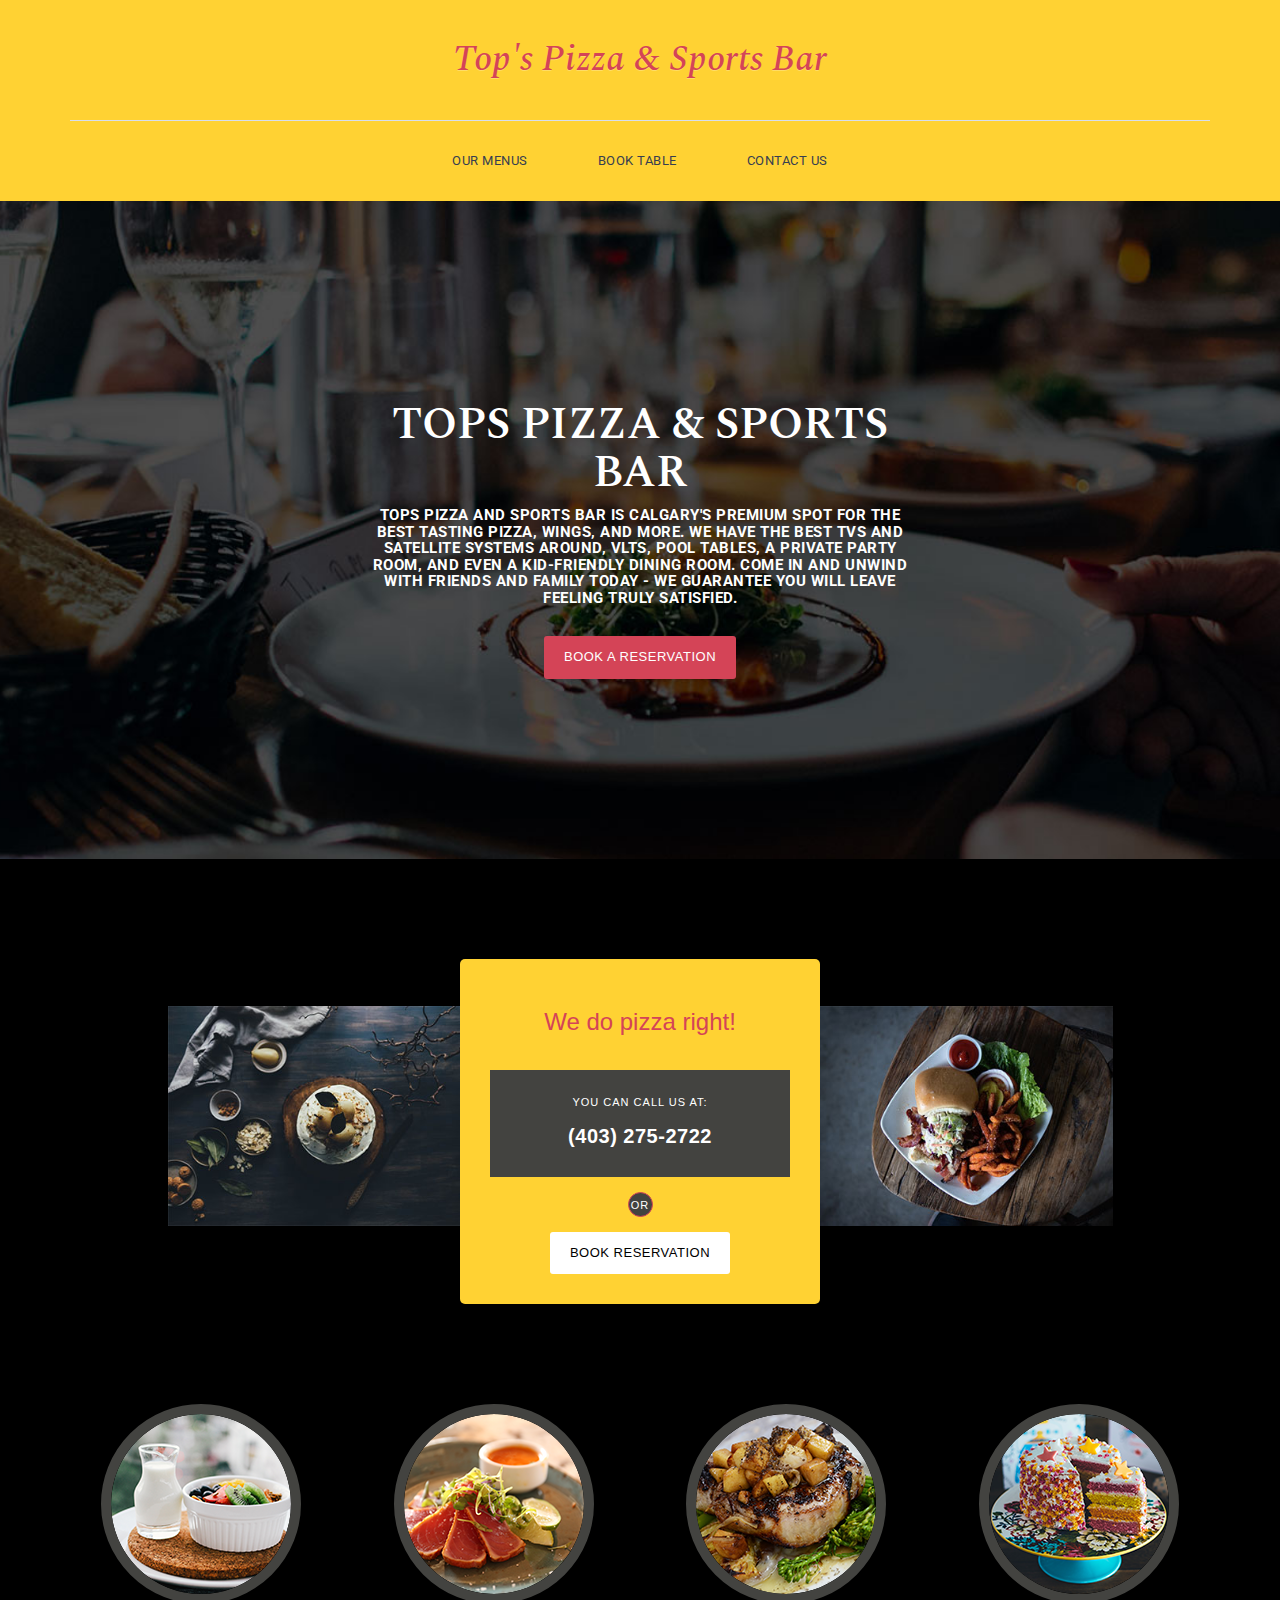
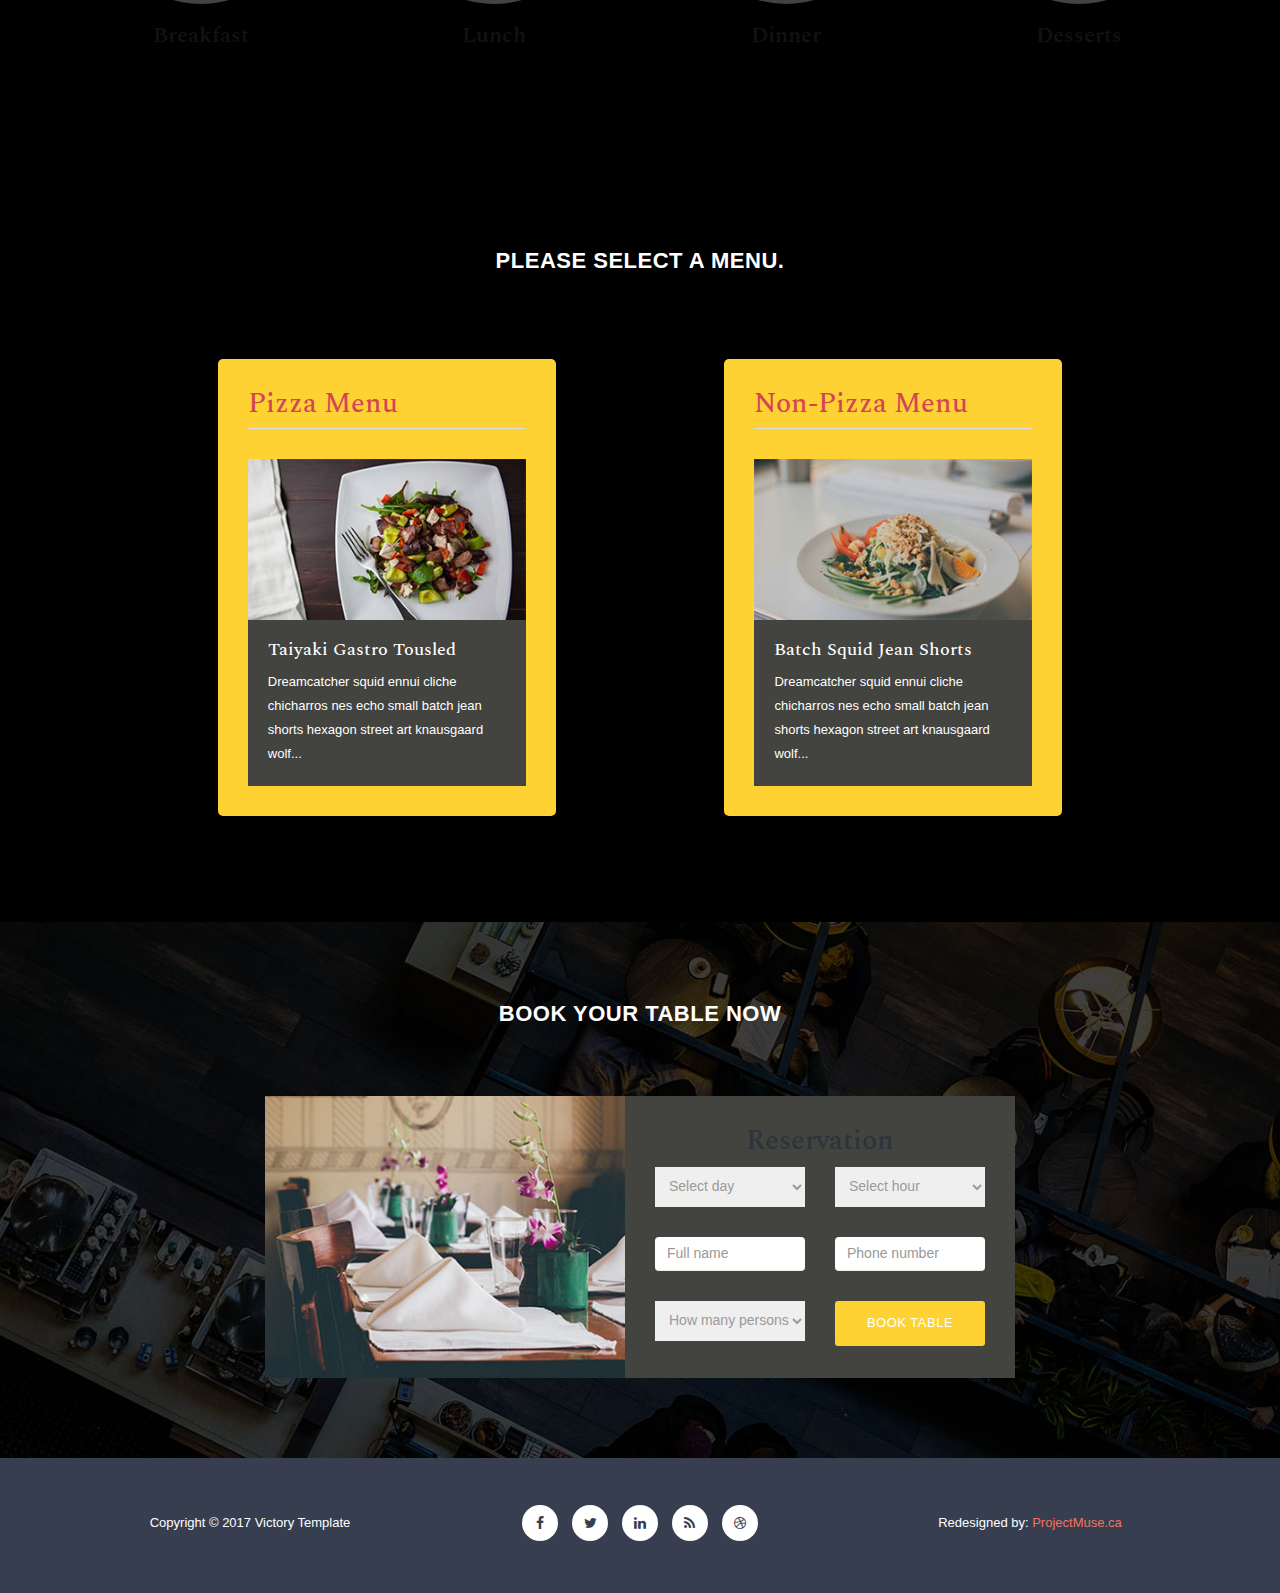
<file: index.html>
<!DOCTYPE html>
<html>
    <head>
        <meta charset="utf-8">
        <meta http-equiv="X-UA-Compatible" content="IE=edge,chrome=1">
<!--
Victory Template
http://www.templatemo.com/tm-507-victory
-->
        <title>Tops Pizza Site Menu</title>
        <meta name="description" content="">
        <meta name="viewport" content="width=device-width, initial-scale=1">
        <link rel="apple-touch-icon" href="apple-touch-icon.png">

        <link rel="stylesheet" href="css/bootstrap.min.css">
        <link rel="stylesheet" href="css/bootstrap-theme.min.css">
        <link rel="stylesheet" href="css/fontAwesome.css">
        <link rel="stylesheet" href="css/hero-slider.css">
        <link rel="stylesheet" href="css/owl-carousel.css">
        <link rel="stylesheet" href="css/templatemo-style.css">

        <link href="https://fonts.googleapis.com/css?family=Spectral:200,200i,300,300i,400,400i,500,500i,600,600i,700,700i,800,800i" rel="stylesheet">
        <link href="https://fonts.googleapis.com/css?family=Roboto:100,300,400,500,700,900" rel="stylesheet">

        <script src="js/vendor/modernizr-2.8.3-respond-1.4.2.min.js"></script>
    </head>

<body>
    <div class="header">
        <div class="container">
            <a href="#" class="navbar-brand scroll-top"><h1 class="page-title">Top's Pizza & Sports Bar</h1></a>
            <nav class="navbar navbar-inverse" role="navigation">
                <div class="navbar-header">
                    <button type="button" id="nav-toggle" class="navbar-toggle" data-toggle="collapse" data-target="#main-nav">
                        <span class="sr-only">Toggle navigation</span>
                        <span class="icon-bar"></span>
                        <span class="icon-bar"></span>
                        <span class="icon-bar"></span>
                    </button>
                </div>
                <!--/.navbar-header-->
                <div id="main-nav" class="collapse navbar-collapse">
                    <ul class="nav navbar-nav">
                        <li><a href="#menus">Our Menus</a></li>
                        <li><a href="#book-table">Book Table</a></li>
                        <li><a href="index.html#contact">Contact Us</a></li>
                    </ul>
                </div>
                <!--/.navbar-collapse-->
            </nav>
            <!--/.navbar-->
        </div>
        <!--/.container-->
    </div>
    <!--/.header-->


    <section class="banner">
        <div class="container">
            <div class="row">
                <div class="col-md-6 col-md-offset-3">
                    <h2>Tops Pizza & Sports Bar</h2>
                    <h4>Tops Pizza and Sports Bar is Calgary's premium spot for the best tasting pizza, wings, and more. 
                        We have the best TVs and satellite systems around, VLTs, pool tables, a private party room, and 
                        even a kid-friendly dining room. Come in and unwind with friends and family today - we guarantee 
                        you will leave feeling truly satisfied.</h4>
                    <div class="primary-button">
                        <a href="#" class="scroll-link" data-id="book-table">Book a Reservation</a>
                    </div>
                </div>
            </div>
        </div>
    </section>



    <section class="cook-delecious">
        <div class="container">
            <div id="contact" class="row">
                <div class="col-md-3 col-md-offset-1">
                    <div class="first-image">
                        <img src="img/cook_01.jpg" alt="">
                    </div>
                </div>
                <div class="col-md-4">
                    <div class="cook-content">
                        <h3 style="margin-bottom: 1.44em;">We do pizza right!</h3>
                        <div class="contact-content">
                            <span>You can call us at:</span>
                            <h6>(403) 275-2722</h6>
                        </div>
                        <span style="background-color: #434340; border: solid #d44457 1.667px;">or</span>
                        <div class="primary-white-button">
                            <a href="index.html#book-table" class="scroll-link" data-id="book-table">Book Reservation</a>
                        </div>
                    </div>
                </div>
                <div class="col-md-3">
                    <div class="second-image">
                        <img src="img/cook_02.jpg" alt="">
                    </div>
                </div>
            </div>
        </div>
    </section>



    <section class="services">
        <div class="container">
            <div class="row">
                <div class="col-md-3 col-sm-6 col-xs-12">
                    <div class="service-item">
                        <a href="menu.html">
                        <img src="img/cook_breakfast.png" alt="Breakfast">
                        <h4>Breakfast</h4>
                        </a>
                    </div>
                </div>
                <div class="col-md-3 col-sm-6 col-xs-12">
                    <div class="service-item">
                        <a href="menu.html">
                        <img src="img/cook_lunch.png" alt="Lunch">
                        <h4>Lunch</h4>
                        </a>
                    </div>
                </div>
                <div class="col-md-3 col-sm-6 col-xs-12">
                    <div class="service-item">
                        <a href="menu.html">
                        <img src="img/cook_dinner.png" alt="Dinner">
                        <h4>Dinner</h4>
                        </a>
                    </div>
                </div>
                <div class="col-md-3 col-sm-6 col-xs-12">
                    <div class="service-item">
                        <a href="menu.html">
                        <img src="img/cook_dessert.png" alt="Desserts">
                        <h4>Desserts</h4>
                        </a>
                    </div>
                </div>
            </div>
        </div>
    </section>

    <section class="featured-food">
        <div class="container">
            <div class="row">
                <div class="heading">
                    <h2 id="menus">Please Select a Menu.</h2>
                </div>
            </div>
            <div class="specialties-row">
                <div class="col-md-4">
                    <a href="pizza-menu.html">
                        <div class="food-item">
                            <h2>Pizza Menu</h2>
                            <img src="img/lunch_item.jpg" alt="">
                            <div style="display: none;" class="price">$7.50</div>
                            <div class="text-content">
                                <h4>Taiyaki Gastro Tousled</h4>
                                <p>Dreamcatcher squid ennui cliche chicharros nes echo small batch jean shorts hexagon street art knausgaard wolf...</p>
                            </div>
                        </div>
                    </a>
                </div>
                <div class="col-md-4">
                    <a href="not-pizza-menu.html">
                        <div class="food-item">
                            <h2>Non-Pizza Menu</h2>
                            <img src="img/dinner_item.jpg" alt="">
                            <div style="display: none;" class="price">$12.50</div>
                            <div class="text-content">
                                <h4>Batch Squid Jean Shorts</h4>
                                <p>Dreamcatcher squid ennui cliche chicharros nes echo small batch jean shorts hexagon street art knausgaard wolf...</p>
                            </div>
                        </div>
                    </a>
                </div>
            </div>
        </div>
    </section>

    <section id="book-table">
        <div class="container">
            <div class="row">
                <div class="col-md-12">
                    <div class="heading">
                        <h2>Book Your Table Now</h2>
                    </div>
                </div>
                <div class="col-md-4 col-md-offset-2">
                    <div class="left-image">
                        <img src="img/book_left_image.jpg" alt="">
                    </div>
                </div>
                <div class="col-md-4">
                    <div class="right-info">
                        <h4>Reservation</h4>
                        <form id="form-submit" action="" method="get">
                            <div class="row">
                                <div class="col-md-6">
                                    <fieldset>
                                        <select required name='day' onchange='this.form.()'>
                                            <option value="">Select day</option>
                                            <option value="Monday">Monday</option>
                                            <option value="Tuesday">Tuesday</option>
                                            <option value="Wednesday">Wednesday</option>
                                            <option value="Thursday">Thursday</option>
                                            <option value="Friday">Friday</option>
                                            <option value="Saturday">Saturday</option>
                                            <option value="Sunday">Sunday</option>
                                        </select>
                                    </fieldset>
                                </div>
                                <div class="col-md-6">
                                    <fieldset>
                                        <select required name='hour' onchange='this.form.()'>
                                            <option value="">Select hour</option>
                                            <option value="10-00">10:00</option>
                                            <option value="12-00">12:00</option>
                                            <option value="14-00">14:00</option>
                                            <option value="16-00">16:00</option>
                                            <option value="18-00">18:00</option>
                                            <option value="20-00">20:00</option>
                                            <option value="22-00">22:00</option>
                                        </select>
                                    </fieldset>
                                </div>
                                <div class="col-md-6">
                                    <fieldset>
                                        <input name="name" type="name" class="form-control" id="name" placeholder="Full name" required>
                                    </fieldset> 
                                </div>
                                <div class="col-md-6">
                                    <fieldset>
                                        <input name="phone" type="phone" class="form-control" id="phone" placeholder="Phone number" required>
                                    </fieldset>
                                </div>
                                <div class="col-md-6">
                                    <fieldset>
                                        <select required class="person" name='persons' onchange='this.form.()'>
                                            <option value="">How many persons?</option>
                                            <option value="1-Person">1 Person</option>
                                            <option value="2-Persons">2 Persons</option>
                                            <option value="3-Persons">3 Persons</option>
                                            <option value="4-Persons">4 Persons</option>
                                            <option value="5-Persons">5 Persons</option>
                                            <option value="6-Persons">6 Persons</option>
                                        </select>
                                    </fieldset>
                                </div>
                                <div class="col-md-6">
                                    <fieldset>
                                        <button type="submit" id="form-submit" class="btn">Book Table</button>
                                    </fieldset>
                                </div>
                            </div>
                        </form>
                    </div>
                </div>
            </div>
        </div>
    </section>

    <footer>
        <div class="container">
            <div class="row">
                <div class="col-md-4">
                    <p>Copyright &copy; 2017 Victory Template</p>
                </div>
                <div class="col-md-4">
                    <ul class="social-icons">
                        <li><a rel="nofollow" href="http://www.facebook.com/templatemo" target="_parent"><i class="fa fa-facebook"></i></a></li>
                        <li><a href="#"><i class="fa fa-twitter"></i></a></li>
                        <li><a href="#"><i class="fa fa-linkedin"></i></a></li>
                        <li><a href="#"><i class="fa fa-rss"></i></a></li>
                        <li><a href="#"><i class="fa fa-dribbble"></i></a></li>
                    </ul>
                </div>
                <div class="col-md-4">
                    <p>Redesigned by: <a href="https://www.projectmuse.ca/"><em>ProjectMuse.ca</em></a></p>
                </div>
            </div>
        </div>
    </footer>


    


    <script src="//ajax.googleapis.com/ajax/libs/jquery/1.11.2/jquery.min.js"></script>
    <script>window.jQuery || document.write('<script src="js/vendor/jquery-1.11.2.min.js"><\/script>')</script>

    <script src="js/vendor/bootstrap.min.js"></script>

    <script src="js/plugins.js"></script>
    <script src="js/main.js"></script>

    <script src="http://ajax.googleapis.com/ajax/libs/jquery/1.10.2/jquery.min.js" type="text/javascript"></script>
    <script type="text/javascript">
    $(document).ready(function() {
        // navigation click actions 
        $('.scroll-link').on('click', function(event){
            event.preventDefault();
            var sectionID = $(this).attr("data-id");
            scrollToID('#' + sectionID, 750);
        });
        // scroll to top action
        $('.scroll-top').on('click', function(event) {
            event.preventDefault();
            $('html, body').animate({scrollTop:0}, 'slow');         
        });
        // mobile nav toggle
        $('#nav-toggle').on('click', function (event) {
            event.preventDefault();
            $('#main-nav').toggleClass("open");
        });
    });
    // scroll function
    function scrollToID(id, speed){
        var offSet = 0;
        var targetOffset = $(id).offset().top - offSet;
        var mainNav = $('#main-nav');
        $('html,body').animate({scrollTop:targetOffset}, speed);
        if (mainNav.hasClass("open")) {
            mainNav.css("height", "1px").removeClass("in").addClass("collapse");
            mainNav.removeClass("open");
        }
    }
    if (typeof console === "undefined") {
        console = {
            log: function() { }
        };
    }
    </script>
</body>
</html>
</file>
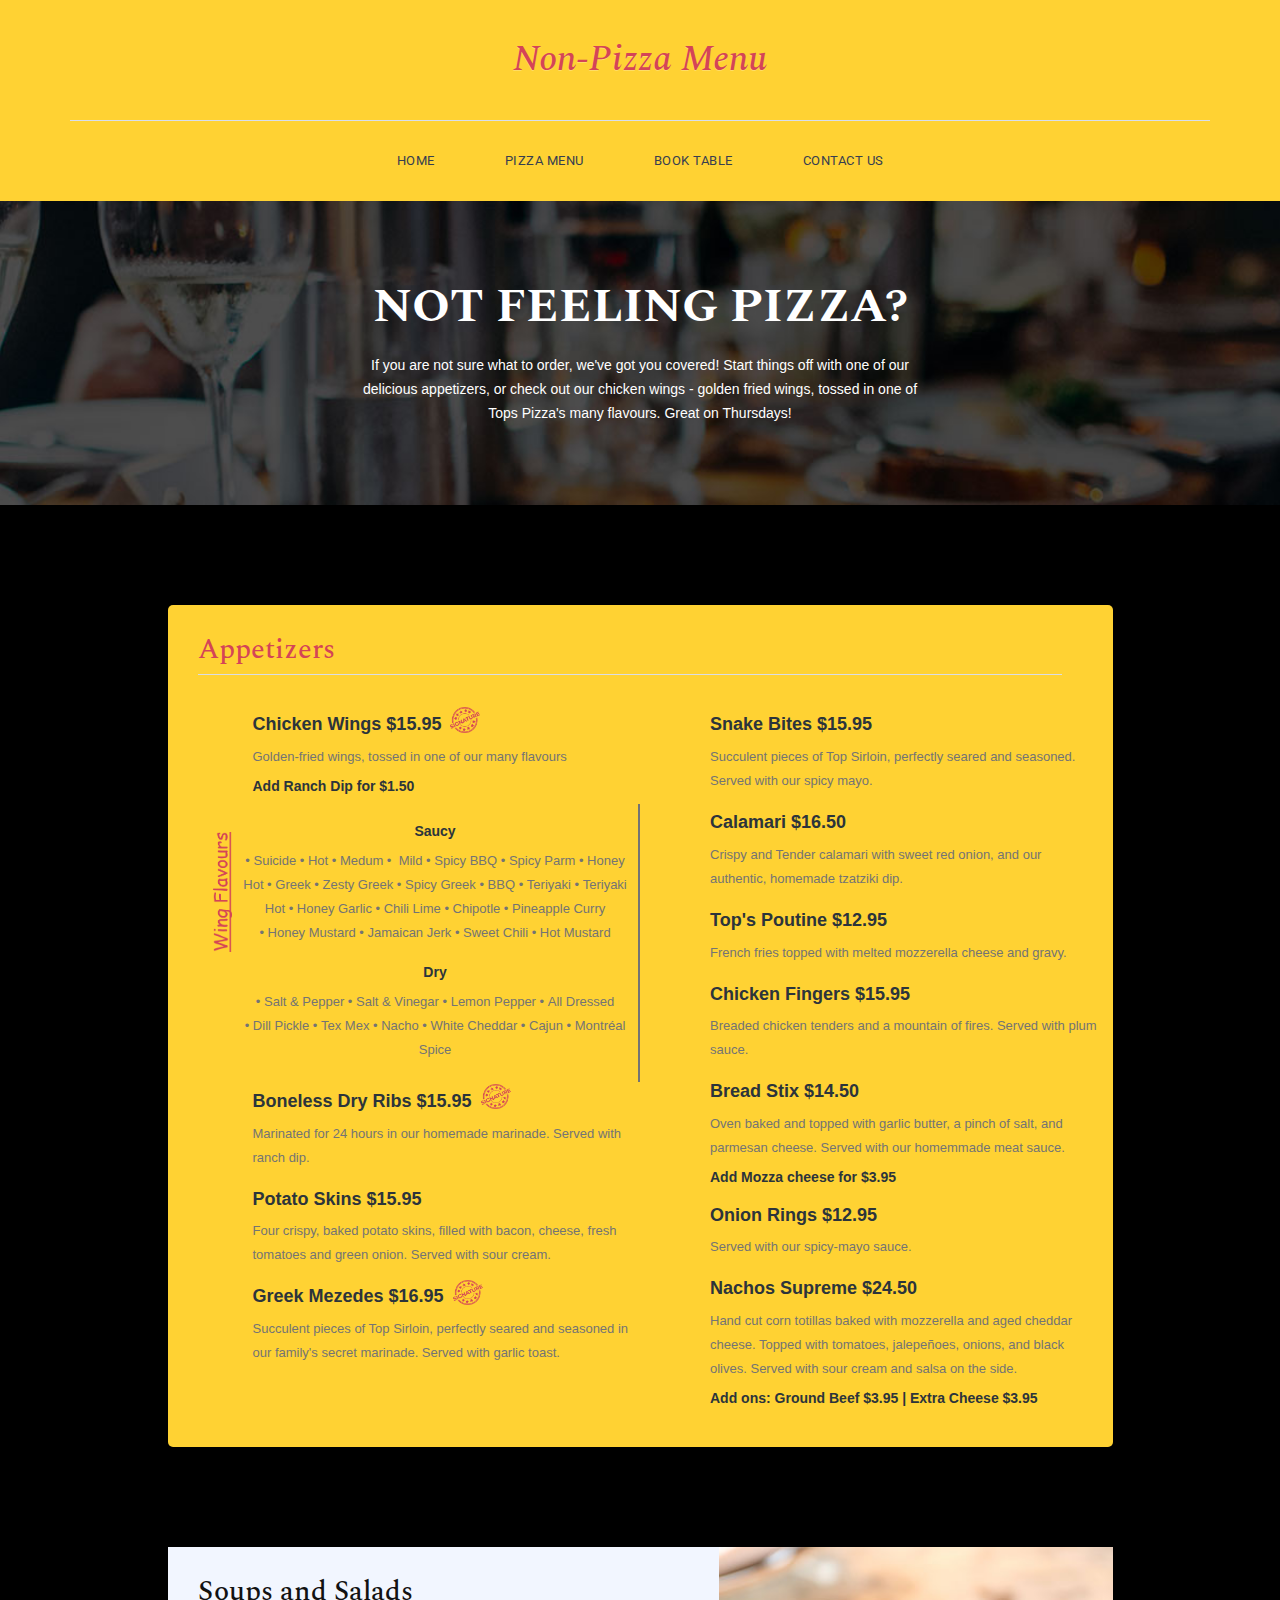
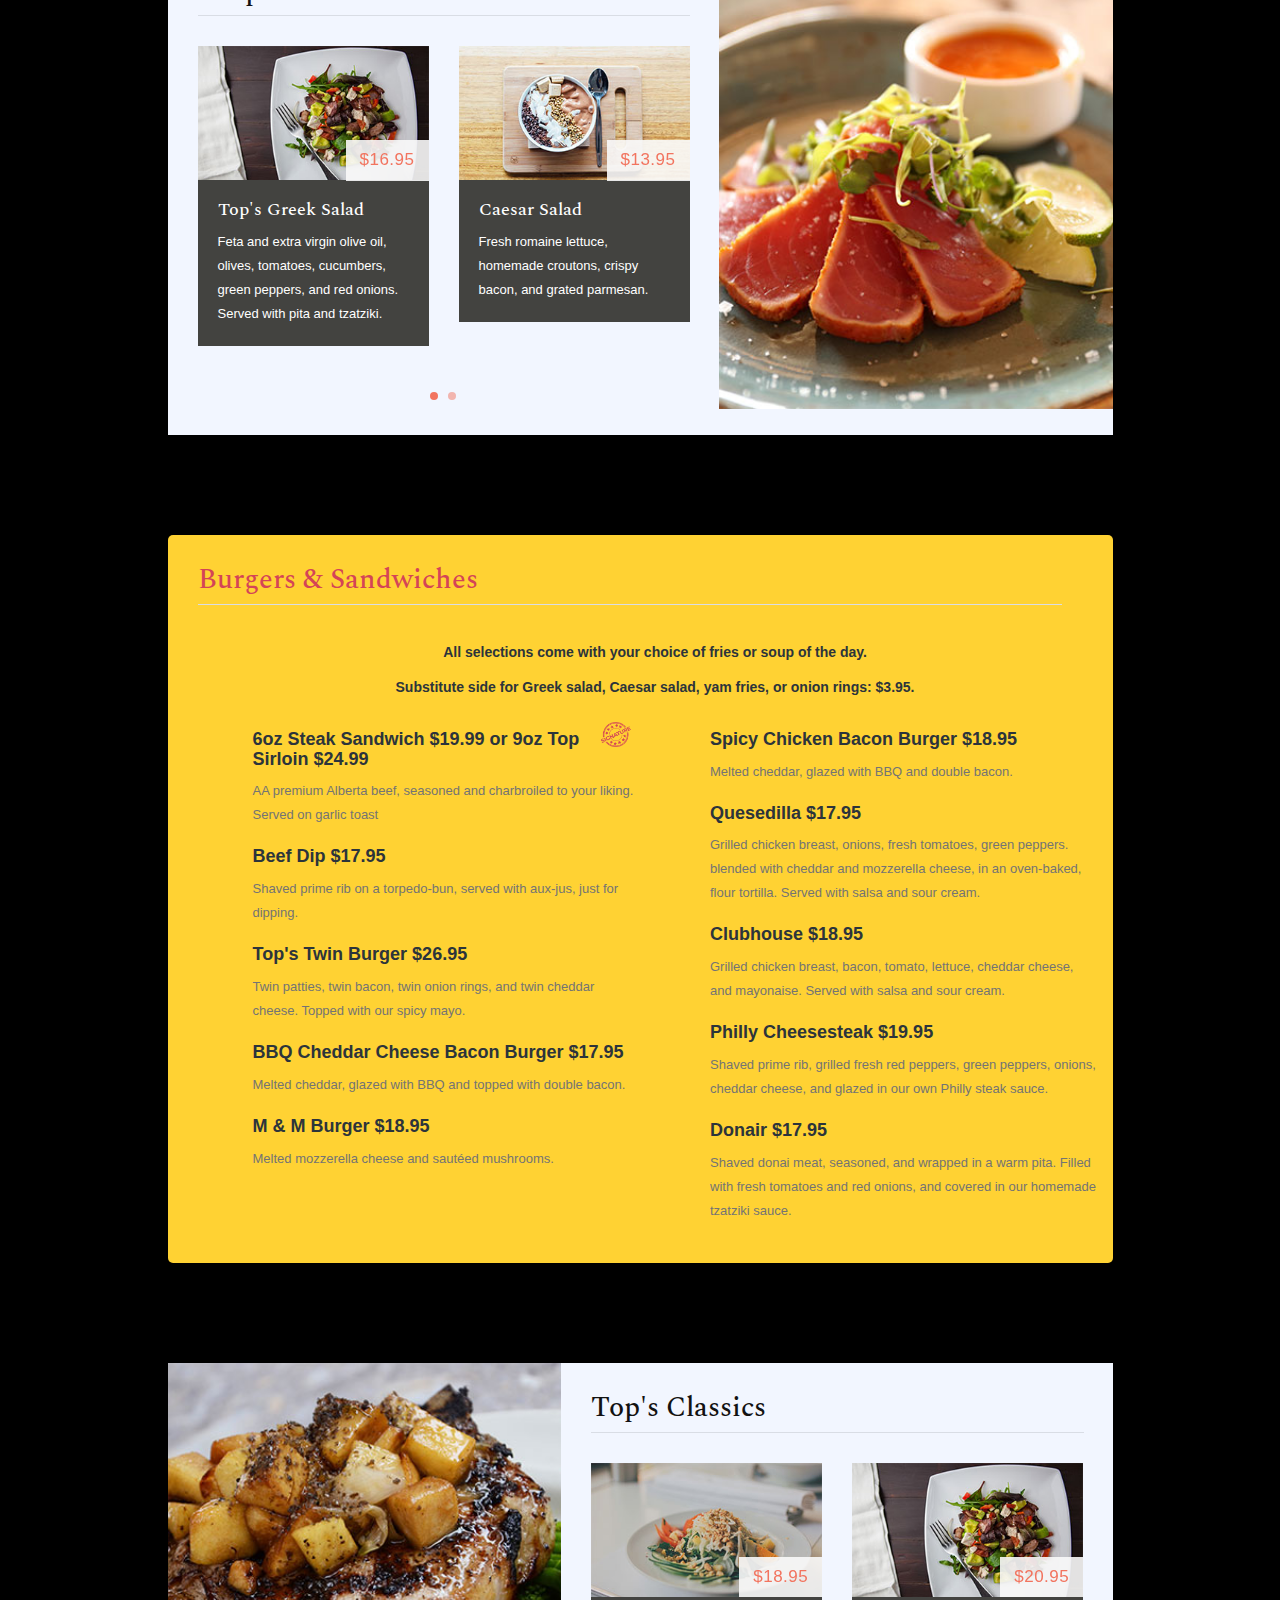
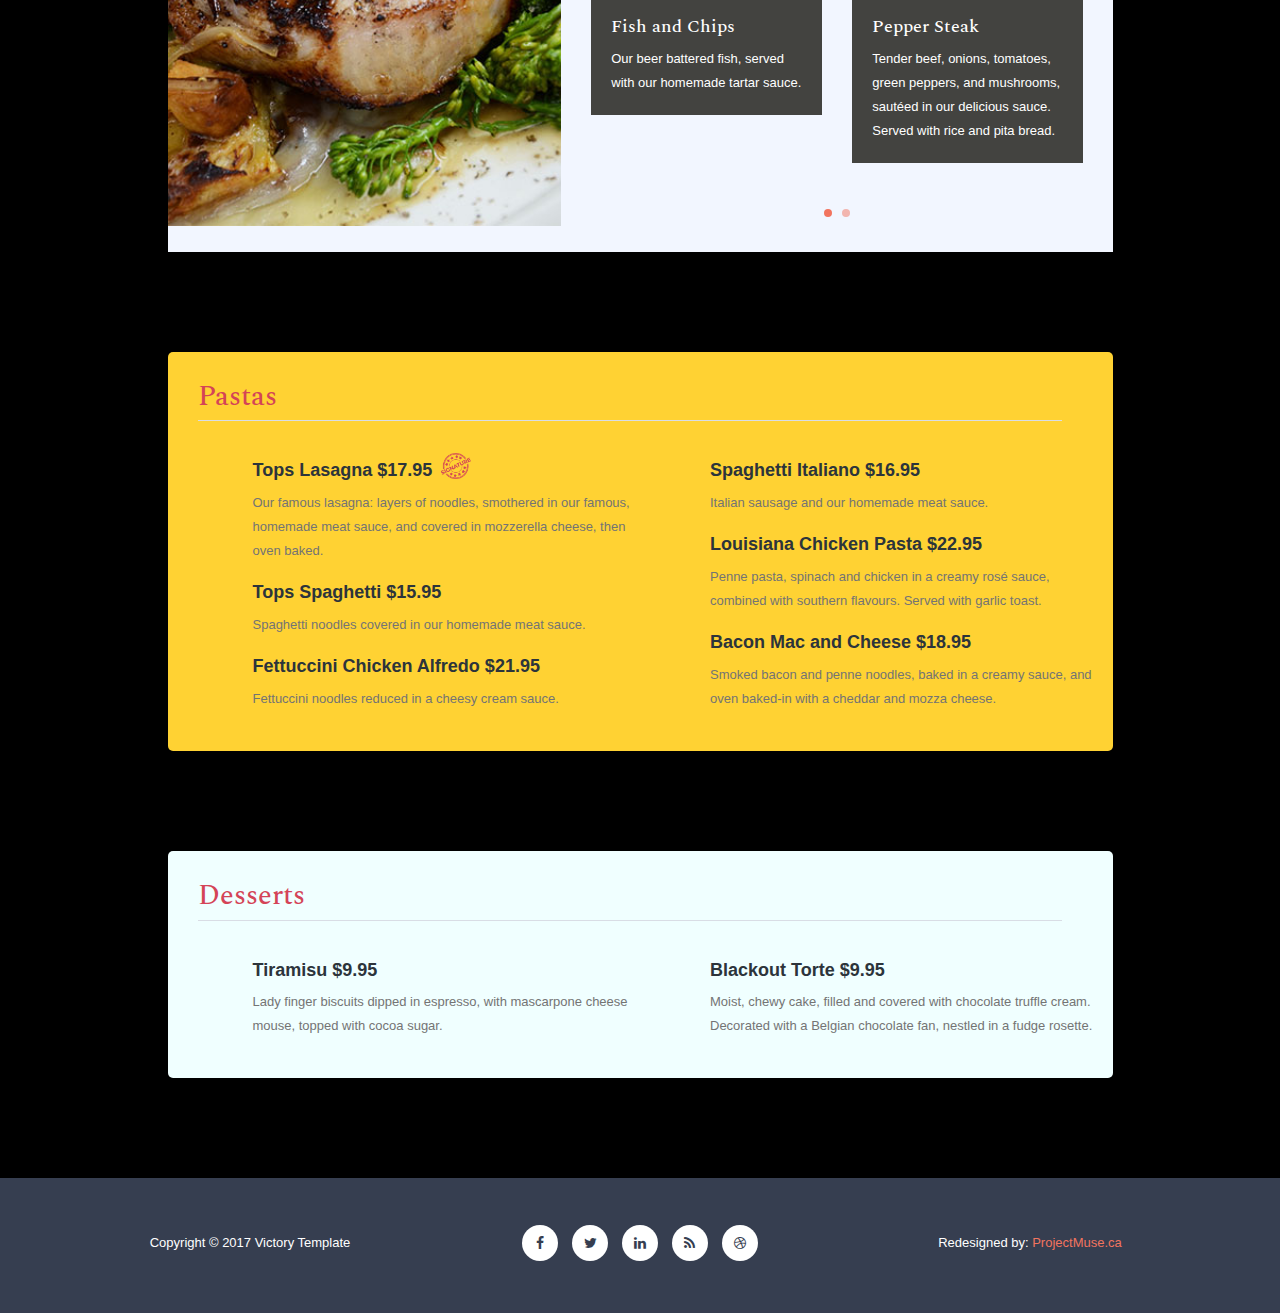
<file: not-pizza-menu.html>
<!DOCTYPE html>
<html>
    <head>
        <meta charset="utf-8">
        <meta http-equiv="X-UA-Compatible" content="IE=edge,chrome=1">
<!--
Victory Template
http://www.templatemo.com/tm-507-victory
-->
        <title>Non-Pizza Menu</title>
        <meta name="description" content="">
        <meta name="viewport" content="width=device-width, initial-scale=1">
        <link rel="apple-touch-icon" href="apple-touch-icon.png">

        <link rel="stylesheet" href="css/bootstrap.min.css">
        <link rel="stylesheet" href="css/bootstrap-theme.min.css">
        <link rel="stylesheet" href="css/fontAwesome.css">
        <link rel="stylesheet" href="css/hero-slider.css">
        <link rel="stylesheet" href="css/owl-carousel.css">
        <link rel="stylesheet" href="css/templatemo-style.css">

        <link href="https://fonts.googleapis.com/css?family=Spectral:200,200i,300,300i,400,400i,500,500i,600,600i,700,700i,800,800i" rel="stylesheet">
        <link href="https://fonts.googleapis.com/css?family=Roboto:100,300,400,500,700,900" rel="stylesheet">

        <script src="js/vendor/modernizr-2.8.3-respond-1.4.2.min.js"></script>
    </head>

<body>
    <div class="header">
        <div class="container">
            <a href="#" class="navbar-brand scroll-top"><h1 class="page-title">Non-Pizza Menu</h1></a>
            <nav class="navbar navbar-inverse" role="navigation">
                <div class="navbar-header">
                    <button type="button" id="nav-toggle" class="navbar-toggle" data-toggle="collapse" data-target="#main-nav">
                        <span class="sr-only">Toggle navigation</span>
                        <span class="icon-bar"></span>
                        <span class="icon-bar"></span>
                        <span class="icon-bar"></span>
                    </button>
                </div>
                <!--/.navbar-header-->
                <div id="main-nav" class="collapse navbar-collapse">
                    <ul class="nav navbar-nav">
                        <li><a href="index.html">Home</a></li>
                        <li><a href="pizza-menu.html">Pizza Menu</a></li>
                        <li><a href="index.html#book-table">Book Table</a></li>
                        <li><a href="index.html#contact">Contact Us</a></li>
                    </ul>
                </div>
                <!--/.navbar-collapse-->
            </nav>
            <!--/.navbar-->
        </div>
        <!--/.container-->
    </div>
    <!--/.header-->


    <section class="page-heading">
        <div class="container">
            <div class="row">
                <div class="col-md-12">
                    <h1>Not feeling pizza?</h1>
                    <p>If you are not sure what to order, we've got you covered! Start things off with one of our delicious 
                        appetizers, or check out our chicken wings - golden fried wings, tossed in one of Tops Pizza's many 
                        flavours.  Great on Thursdays!</p>
                </div>
            </div>
        </div>
    </section>



    <section class="breakfast-menu">
        <div class="container">
            <div class="row">
                <div class="col-md-10 col-md-offset-1">
                    <div class="breakfast-menu-content">
                        <div class="row">
                            <div class="col-lg-12">
                                <h2>Appetizers</h2>
                                <div class="menu-columns">
                                    <div class="item col-md-12">
                                        <div class="dish-item">
                                            <div class="dish-item-text">
                                                <ul>
                                                    <li><h4 class="left-title">Chicken Wings $15.95
                                                        <img class="signature-dish" src="img/signature-dish.png"></h4></li>
                                                    <li><p class="left-text">Golden-fried wings, tossed in one of our many flavours</p></li>
                                                    <li><h5 class="left-text"><strong>Add Ranch Dip for $1.50</strong></h5></li>
                                                </ul>
                                            </div>
                                        </div>
                                        <div class="wing-flavours-row">
                                            <img class="wing-flavours-img" src="img/wing-flavours.png">
                                            <div class="all-wing-flavours">
                                                <h4 class="wing-flavours-column">Wing Flavours</h4>
                                                <h5 class="center-title">Saucy</h5>
                                                <div class="wing-flavours">
                                                    <p>&bull;&nbsp;Suicide &bull;&nbsp;Hot &bull;&nbsp;Medum &bull;&nbsp; Mild 
                                                        &bull;&nbsp;Spicy BBQ &bull;&nbsp;Spicy Parm &bull;&nbsp;Honey Hot 
                                                        &bull;&nbsp;Greek &bull;&nbsp;Zesty Greek &bull;&nbsp;Spicy Greek &bull;&nbsp;BBQ 
                                                        &bull;&nbsp;Teriyaki &bull;&nbsp;Teriyaki Hot &bull;&nbsp;Honey Garlic 
                                                        &bull;&nbsp;Chili Lime &bull;&nbsp;Chipotle &bull;&nbsp;Pineapple Curry 
                                                        &bull;&nbsp;Honey Mustard &bull;&nbsp;Jamaican Jerk &bull;&nbsp;Sweet Chili 
                                                        &bull;&nbsp;Hot Mustard</p>
                                                </div>
                                                <h5 class="center-title">Dry</h5>
                                                <div class="wing-flavours">
                                                    <p>&bull;&nbsp;Salt & Pepper &bull;&nbsp;Salt & Vinegar &bull;&nbsp;Lemon Pepper 
                                                        &bull;&nbsp;All Dressed &bull;&nbsp;Dill Pickle &bull;&nbsp;Tex Mex 
                                                        &bull;&nbsp;Nacho &bull;&nbsp;White Cheddar &bull;&nbsp;Cajun &bull;&nbsp;Montréal Spice</p>
                                                </div>
                                            </div>
                                        </div>
                                        <div class="dish-item">
                                            <div class="dish-item-text">
                                                <ul>
                                                    <li><h4 class="left-title">Boneless Dry Ribs $15.95
                                                        <img class="signature-dish" src="img/signature-dish.png"></h4></li>
                                                    <li><p class="left-text">Marinated for 24 hours in our homemade marinade.  Served with ranch dip.</p></li>
                                                </ul>
                                            </div>
                                        </div>
                                        <div class="dish-item">
                                            <div class="dish-item-text">
                                                <ul>
                                                    <li><h4 class="left-title">Potato Skins $15.95</h4></li>
                                                    <li><p class="left-text">Four crispy, baked potato skins, filled with bacon, cheese, fresh tomatoes
                                                        and green onion.  Served with sour cream.</p></li>
                                                </ul>
                                            </div>
                                        </div>
                                        <div class="dish-item">
                                            <div class="dish-item-text">
                                                <ul>
                                                    <li><h4 class="left-title">Greek Mezedes $16.95
                                                        <img class="signature-dish" src="img/signature-dish.png"></h4></li>
                                                    <li><p class="left-text">Succulent pieces of Top Sirloin, perfectly seared and seasoned in our
                                                        family's secret marinade.  Served with garlic toast.</p></li>
                                                </ul>
                                            </div>
                                        </div>
                                    </div>
                                    <div class="item col-md-12">
                                        <div class="dish-item">
                                            <div class="dish-item-text">
                                                <ul>
                                                    <li><h4 class="left-title">Snake Bites $15.95</h4></li>
                                                    <li><p class="left-text">Succulent pieces of Top Sirloin, perfectly seared and seasoned.  Served 
                                                        with our spicy mayo.</p></li>
                                                </ul>
                                            </div>
                                        </div>
                                        <div class="dish-item">
                                            <div class="dish-item-text">
                                                <ul>
                                                    <li><h4 class="left-title">Calamari $16.50</h4></li>
                                                    <li><p class="left-text">Crispy and Tender calamari with sweet red onion, and our authentic, homemade 
                                                        tzatziki dip.</p></li>
                                                </ul>
                                            </div>
                                        </div>
                                        <div class="dish-item">
                                            <div class="dish-item-text">
                                                <ul>
                                                    <li><h4 class="left-title">Top's Poutine $12.95</h4></li>
                                                    <li><p class="left-text">French fries topped with melted mozzerella cheese and gravy.</p></li>
                                                </ul>
                                            </div>
                                        </div>
                                        <div class="dish-item">
                                            <div class="dish-item-text">
                                                <ul>
                                                    <li><h4 class="left-title">Chicken Fingers $15.95</h4></li>
                                                    <li><p class="left-text">Breaded chicken tenders and a mountain of fires.  Served with plum sauce.</p></li>
                                                </ul>
                                            </div>
                                        </div>
                                        <div class="dish-item">
                                            <div class="dish-item-text">
                                                <ul>
                                                    <li><h4 class="left-title">Bread Stix $14.50</h4></li>
                                                    <li><p class="left-text">Oven baked and topped with garlic butter, a pinch of salt, and parmesan 
                                                        cheese.  Served with our homemmade meat sauce.</p></li>
                                                    <li><h5 class="left-text"><strong>Add Mozza cheese for $3.95</strong></h5></li>
                                                </ul>
                                            </div>
                                        </div>
                                        <div class="dish-item">
                                            <div class="dish-item-text">
                                                <ul>
                                                    <li><h4 class="left-title">Onion Rings $12.95</h4></li>
                                                    <li><p class="left-text">Served with our spicy-mayo sauce.</p></li>
                                                </ul>
                                            </div>
                                        </div>
                                        <div class="dish-item">
                                            <div class="dish-item-text">
                                                <ul>
                                                    <li><h4 class="left-title">Nachos Supreme $24.50</h4></li>
                                                    <li><p class="left-text">Hand cut corn totillas baked with mozzerella and aged cheddar cheese.  Topped
                                                        with tomatoes, jalepeñoes, onions, and black olives.  Served with sour cream
                                                        and salsa on the side.</p></li>
                                                    <li><h5 class="left-text"><strong>Add ons: Ground Beef $3.95 | Extra Cheese $3.95</strong></h5></li>
                                                </ul>
                                            </div>
                                        </div>
                                    </div>
                                </div>
                            </div>
                        </div>
                    </div>
                </div>
            </div>
        </div>
    </section>

    <section class="lunch-menu">
        <div class="container">
            <div class="row">
                <div class="col-md-10 col-md-offset-1">
                    <div class="lunch-menu-content">
                        <div class="row">
                            <div class="col-md-7">
                                <h2>Soups and Salads</h2>
                                <div id="owl-lunch" class="owl-carousel owl-theme">
                                    <div class="item col-md-12">
                                        <div class="food-item">
                                            <img src="img/lunch_item.jpg" alt="">
                                            <div class="price">$16.95</div>
                                            <div class="text-content">
                                                <h4>Top's Greek Salad</h4>
                                                <p>Feta and extra virgin olive oil, olives, tomatoes, cucumbers, green peppers, 
                                                    and red onions.  Served with pita and tzatziki.
                                                </p>
                                            </div>
                                        </div>
                                    </div>
                                    <div class="item col-md-12">
                                        <div class="food-item">
                                            <img src="img/breakfast_item.jpg" alt="">
                                            <div class="price">$13.95</div>
                                            <div class="text-content">
                                                <h4>Caesar Salad</h4>
                                                <p>Fresh romaine lettuce, homemade croutons, crispy bacon, and grated parmesan.</p>
                                            </div>
                                        </div>
                                    </div>
                                    <div class="item col-md-12">
                                        <div class="food-item">
                                            <img src="img/dinner_item.jpg" alt="">
                                            <div class="price">$24.50</div>
                                            <div class="text-content">
                                                <h4>Calamari Salad</h4>
                                                <p>Crispy and tender calamari on top of our famous Greek salad.  Served with warm 
                                                    pita bread and our homemade tzatziki.</p>
                                            </div>
                                        </div>
                                    </div>
                                </div>
                            </div>
                            <div class="col-md-5">
                                <div class="left-image">
                                    <img src="img/lunch_menu.jpg" alt="">
                                </div>
                            </div>
                        </div>
                    </div>
                </div>
            </div>
        </div>
    </section>

    <section class="breakfast-menu">
        <div class="container">
            <div class="row">
                <div class="col-md-10 col-md-offset-1">
                    <div class="breakfast-menu-content">
                        <div class="row">
                            <div class="col-lg-12">
                                <h2>Burgers & Sandwiches</h2>
                                <div class="additional-fixings">
                                    <h5 style="font-weight: 600;">All selections come with your choice of fries or soup of the day.</h5>
                                    <h5 style="font-weight: 600;">Substitute side for Greek salad, Caesar salad, yam fries, or onion rings: $3.95.</h5>
                                </div>
                                <div class="menu-columns">
                                    <div class="item col-md-12">
                                        <div class="dish-item">
                                            <div class="dish-item-text">
                                                <ul>
                                                    <li><h4 class="left-title">6oz Steak Sandwich $19.99 or 9oz Top Sirloin $24.99
                                                        <img class="signature-dish" src="img/signature-dish.png"></h4></li>
                                                    <li><p class="left-text">AA premium  Alberta beef, seasoned and charbroiled to your liking.  Served
                                                        on garlic toast</p></li>
                                                </ul>
                                            </div>
                                        </div>
                                        <div class="dish-item">
                                            <div class="dish-item-text">
                                                <ul>
                                                    <li><h4 class="left-title">Beef Dip $17.95</h4></li>
                                                    <li><p class="left-text">Shaved prime rib on a torpedo-bun, served with aux-jus, just for dipping.</p></li>
                                                </ul>
                                            </div>
                                        </div>
                                        <div class="dish-item">
                                            <div class="dish-item-text">
                                                <ul>
                                                    <li><h4 class="left-title">Top's Twin Burger $26.95</h4></li>
                                                    <li><p class="left-text">Twin patties, twin bacon, twin onion rings, and twin cheddar cheese.  Topped
                                                        with our spicy mayo.</p></li>
                                                </ul>
                                            </div>
                                        </div>
                                        <div class="dish-item">
                                            <div class="dish-item-text">
                                                <ul>
                                                    <li><h4 class="left-title">BBQ Cheddar Cheese Bacon Burger $17.95</h4></li>
                                                    <li><p class="left-text">Melted cheddar, glazed with BBQ and topped with double bacon.</p></li>
                                                </ul>
                                            </div>
                                        </div>
                                        <div class="dish-item">
                                            <div class="dish-item-text">
                                                <ul>
                                                    <li><h4 class="left-title">M & M Burger $18.95</h4></li>
                                                    <li><p class="left-text">Melted mozzerella cheese and sautéed mushrooms.</p></li>
                                                </ul>
                                            </div>
                                        </div>
                                    </div>
                                    <div class="item col-md-12">
                                        <div class="dish-item">
                                            <div class="dish-item-text">
                                                <ul>
                                                    <li><h4 class="left-title">Spicy Chicken Bacon Burger $18.95</h4></li>
                                                    <li><p class="left-text">Melted cheddar, glazed with BBQ and double bacon.</p></li>
                                                </ul>
                                            </div>
                                        </div>
                                        <div class="dish-item">
                                            <div class="dish-item-text">
                                                <ul>
                                                    <li><h4 class="left-title">Quesedilla $17.95</h4></li>
                                                    <li><p class="left-text">Grilled chicken breast, onions, fresh tomatoes, green peppers.
                                                        blended with cheddar and mozzerella cheese, in an oven-baked, flour tortilla.
                                                        Served with salsa and sour cream.</p></li>
                                                </ul>
                                            </div>
                                        </div>
                                        <div class="dish-item">
                                            <div class="dish-item-text">
                                                <ul>
                                                    <li><h4 class="left-title">Clubhouse $18.95</h4></li>
                                                    <li><p class="left-text">Grilled chicken breast, bacon, tomato, lettuce, cheddar cheese, and mayonaise.
                                                        Served with salsa and sour cream.</p></li>
                                                </ul>
                                            </div>
                                        </div>
                                        <div class="dish-item">
                                            <div class="dish-item-text">
                                                <ul>
                                                    <li><h4 class="left-title">Philly Cheesesteak $19.95</h4></li>
                                                    <li><p class="left-text">Shaved prime rib, grilled fresh red peppers, green peppers, onions, cheddar cheese,
                                                        and glazed in our own Philly steak sauce.</p></li>
                                                </ul>
                                            </div>
                                        </div>
                                        <div class="dish-item">
                                            <div class="dish-item-text">
                                                <ul>
                                                    <li><h4 class="left-title">Donair $17.95</h4></li>
                                                    <li><p class="left-text">Shaved donai meat, seasoned, and wrapped in a warm pita.  Filled with fresh tomatoes
                                                        and red onions, and covered in our homemade tzatziki sauce.</p></li>
                                                </ul>
                                            </div>
                                        </div>
                                    </div>
                                </div>
                            </div>
                        </div>
                    </div>
                </div>
            </div>
        </div>
    </section>

    <section class="dinner-menu">
        <div class="container">
            <div class="row">
                <div class="col-md-10 col-md-offset-1">
                    <div class="dinner-menu-content">
                        <div class="row">
                            <div class="col-md-5">
                                <div class="left-image">
                                    <img src="img/dinner_menu.jpg" alt="">
                                </div>
                            </div>
                            <div class="col-md-7">
                                <h2>Top's Classics</h2>
                                <div id="owl-dinner" class="owl-carousel owl-theme">
                                    <div class="item col-md-12">
                                        <div class="food-item">
                                            <img src="img/dinner_item.jpg" alt="">
                                            <div class="price">$18.95</div>
                                            <div class="text-content">
                                                <h4>Fish and Chips</h4>
                                                <p>Our beer battered fish, served with our homemade tartar sauce.</p>
                                            </div>
                                        </div>
                                    </div>
                                    <div class="item col-md-12">
                                        <div class="food-item">
                                            <img src="img/lunch_item.jpg" alt="">
                                            <div class="price">$20.95</div>
                                            <div class="text-content">
                                                <h4>Pepper Steak</h4>
                                                <p>Tender beef, onions, tomatoes, green peppers, and mushrooms, sautéed in
                                                    our delicious sauce.  Served with rice and pita bread.</p>
                                            </div>
                                        </div>
                                    </div>
                                    <div class="item col-md-12">
                                        <div class="food-item">
                                            <img src="img/breakfast_item.jpg" alt="">
                                            <div class="price">$18.95</div>
                                            <div class="text-content">
                                                <h4>Veal Cutlet</h4>
                                                <p>Baked, breaded veal, topped with our delicious gravy.  Served with garlic
                                                    toast, vegetables, and fries.</p>
                                            </div>
                                        </div>
                                    </div>
                                </div>
                            </div>
                        </div>
                    </div>
                </div>
            </div>
        </div>
    </section>

    <section class="breakfast-menu">
        <div class="container">
            <div class="row">
                <div class="col-md-10 col-md-offset-1">
                    <div class="breakfast-menu-content">
                        <div class="row">
                            <div class="col-lg-12">
                                <h2>Pastas</h2>
                                <div class="menu-columns">
                                    <div class="item col-md-12">
                                        <div class="dish-item">
                                            <div class="dish-item-text">
                                                <ul>
                                                    <li><h4 class="left-title">Tops Lasagna $17.95
                                                        <img class="signature-dish" src="img/signature-dish.png"></h4></li>
                                                    <li><p class="left-text">Our famous lasagna: layers of noodles, smothered 
                                                        in our famous, homemade meat sauce, and covered in mozzerella cheese, 
                                                        then oven baked.</p></li>
                                                </ul>
                                            </div>
                                        </div>
                                        <div class="dish-item">
                                            <div class="dish-item-text">
                                                <ul>
                                                    <li><h4 class="left-title">Tops Spaghetti $15.95</h4></li>
                                                    <li><p class="left-text">Spaghetti noodles covered in our homemade meat 
                                                        sauce.</p></li>
                                                </ul>
                                            </div>
                                        </div>
                                        <div class="dish-item">
                                            <div class="dish-item-text">
                                                <ul>
                                                    <li><h4 class="left-title">Fettuccini Chicken Alfredo $21.95</h4></li>
                                                    <li><p class="left-text">Fettuccini noodles reduced in a cheesy cream 
                                                        sauce.</p></li>
                                                </ul>
                                            </div>
                                        </div>
                                    </div>
                                    <div class="item col-md-12">
                                        <div class="dish-item">
                                            <div class="dish-item-text">
                                                <ul>
                                                    <li><h4 class="left-title">Spaghetti Italiano $16.95</h4></li>
                                                    <li><p class="left-text">Italian sausage and our homemade meat sauce.</p></li>
                                                </ul>
                                            </div>
                                        </div>
                                        <div class="dish-item">
                                            <div class="dish-item-text">
                                                <ul>
                                                    <li><h4 class="left-title">Louisiana Chicken Pasta $22.95</h4></li>
                                                    <li><p class="left-text">Penne pasta, spinach and chicken in a creamy rosé sauce, 
                                                        combined with southern flavours.  Served with garlic toast.</p></li>
                                                </ul>
                                            </div>
                                        </div>
                                        <div class="dish-item">
                                            <div class="dish-item-text">
                                                <ul>
                                                    <li><h4 class="left-title">Bacon Mac and Cheese $18.95</h4></li>
                                                    <li><p class="left-text">Smoked bacon and penne noodles, baked in a creamy sauce, 
                                                        and oven baked-in with a cheddar and mozza cheese.<p></li>
                                                </ul>
                                            </div>
                                        </div>
                                    </div>
                                </div>
                            </div>
                        </div>
                    </div>
                </div>
            </div>
        </div>
    </section>


    <section class="breakfast-menu">
        <div class="container">
            <div class="row">
                <div class="col-md-10 col-md-offset-1">
                    <div style="background-color:azure" class="breakfast-menu-content">
                        <div class="row">
                            <div class="col-lg-12">
                                <h2>Desserts</h2>
                                <div class="menu-columns">
                                    <div class="item col-md-12">
                                        <div class="dish-item">
                                            <div class="dish-item-text">
                                                <ul>
                                                    <li><h4 class="left-title">Tiramisu $9.95</h4></li>
                                                    <li><p class="left-text">Lady finger biscuits dipped in espresso, with mascarpone 
                                                        cheese mouse, topped with cocoa sugar.</p></li>
                                                </ul>
                                            </div>
                                        </div>
                                    </div>
                                    <div class="item col-md-12">
                                        <div class="dish-item">
                                            <div class="dish-item-text">
                                                <ul>
                                                    <li><h4 class="left-title">Blackout Torte $9.95</h4></li>
                                                    <li><p class="left-text">Moist, chewy cake, filled and covered with chocolate 
                                                        truffle cream.  Decorated with a Belgian chocolate fan, nestled in a fudge rosette.</p></li>
                                                </ul>
                                            </div>
                                        </div>
                                    </div>
                                </div>
                            </div>
                        </div>
                    </div>
                </div>
            </div>
        </div>
    </section>



    <footer>
        <div class="container">
            <div class="row">
                <div class="col-md-4">
                    <p>Copyright &copy; 2017 Victory Template</p>
                </div>
                <div class="col-md-4">
                    <ul class="social-icons">
                        <li><a rel="nofollow" href="http://www.facebook.com/templatemo" target="_parent"><i class="fa fa-facebook"></i></a></li>
                        <li><a href="#"><i class="fa fa-twitter"></i></a></li>
                        <li><a href="#"><i class="fa fa-linkedin"></i></a></li>
                        <li><a href="#"><i class="fa fa-rss"></i></a></li>
                        <li><a href="#"><i class="fa fa-dribbble"></i></a></li>
                    </ul>
                </div>
                <div class="col-md-4">
                    <p>Redesigned by: <a href="https://www.projectmuse.ca/"><em>ProjectMuse.ca</em></a></p>
                </div>
            </div>
        </div>
    </footer>


    


    <script src="//ajax.googleapis.com/ajax/libs/jquery/1.11.2/jquery.min.js"></script>
    <script>window.jQuery || document.write('<script src="js/vendor/jquery-1.11.2.min.js"><\/script>')</script>

    <script src="js/vendor/bootstrap.min.js"></script>

    <script src="js/plugins.js"></script>
    <script src="js/main.js"></script>

    <script src="http://ajax.googleapis.com/ajax/libs/jquery/1.10.2/jquery.min.js" type="text/javascript"></script>
    <script type="text/javascript">
    $(document).ready(function() {
        // navigation click actions 
        $('.scroll-link').on('click', function(event){
            event.preventDefault();
            var sectionID = $(this).attr("data-id");
            scrollToID('#' + sectionID, 750);
        });
        // scroll to top action
        $('.scroll-top').on('click', function(event) {
            event.preventDefault();
            $('html, body').animate({scrollTop:0}, 'slow');         
        });
        // mobile nav toggle
        $('#nav-toggle').on('click', function (event) {
            event.preventDefault();
            $('#main-nav').toggleClass("open");
        });
    });
    // scroll function
    function scrollToID(id, speed){
        var offSet = 0;
        var targetOffset = $(id).offset().top - offSet;
        var mainNav = $('#main-nav');
        $('html,body').animate({scrollTop:targetOffset}, speed);
        if (mainNav.hasClass("open")) {
            mainNav.css("height", "1px").removeClass("in").addClass("collapse");
            mainNav.removeClass("open");
        }
    }
    if (typeof console === "undefined") {
        console = {
            log: function() { }
        };
    }
    </script>
</body>
</html>
</file>
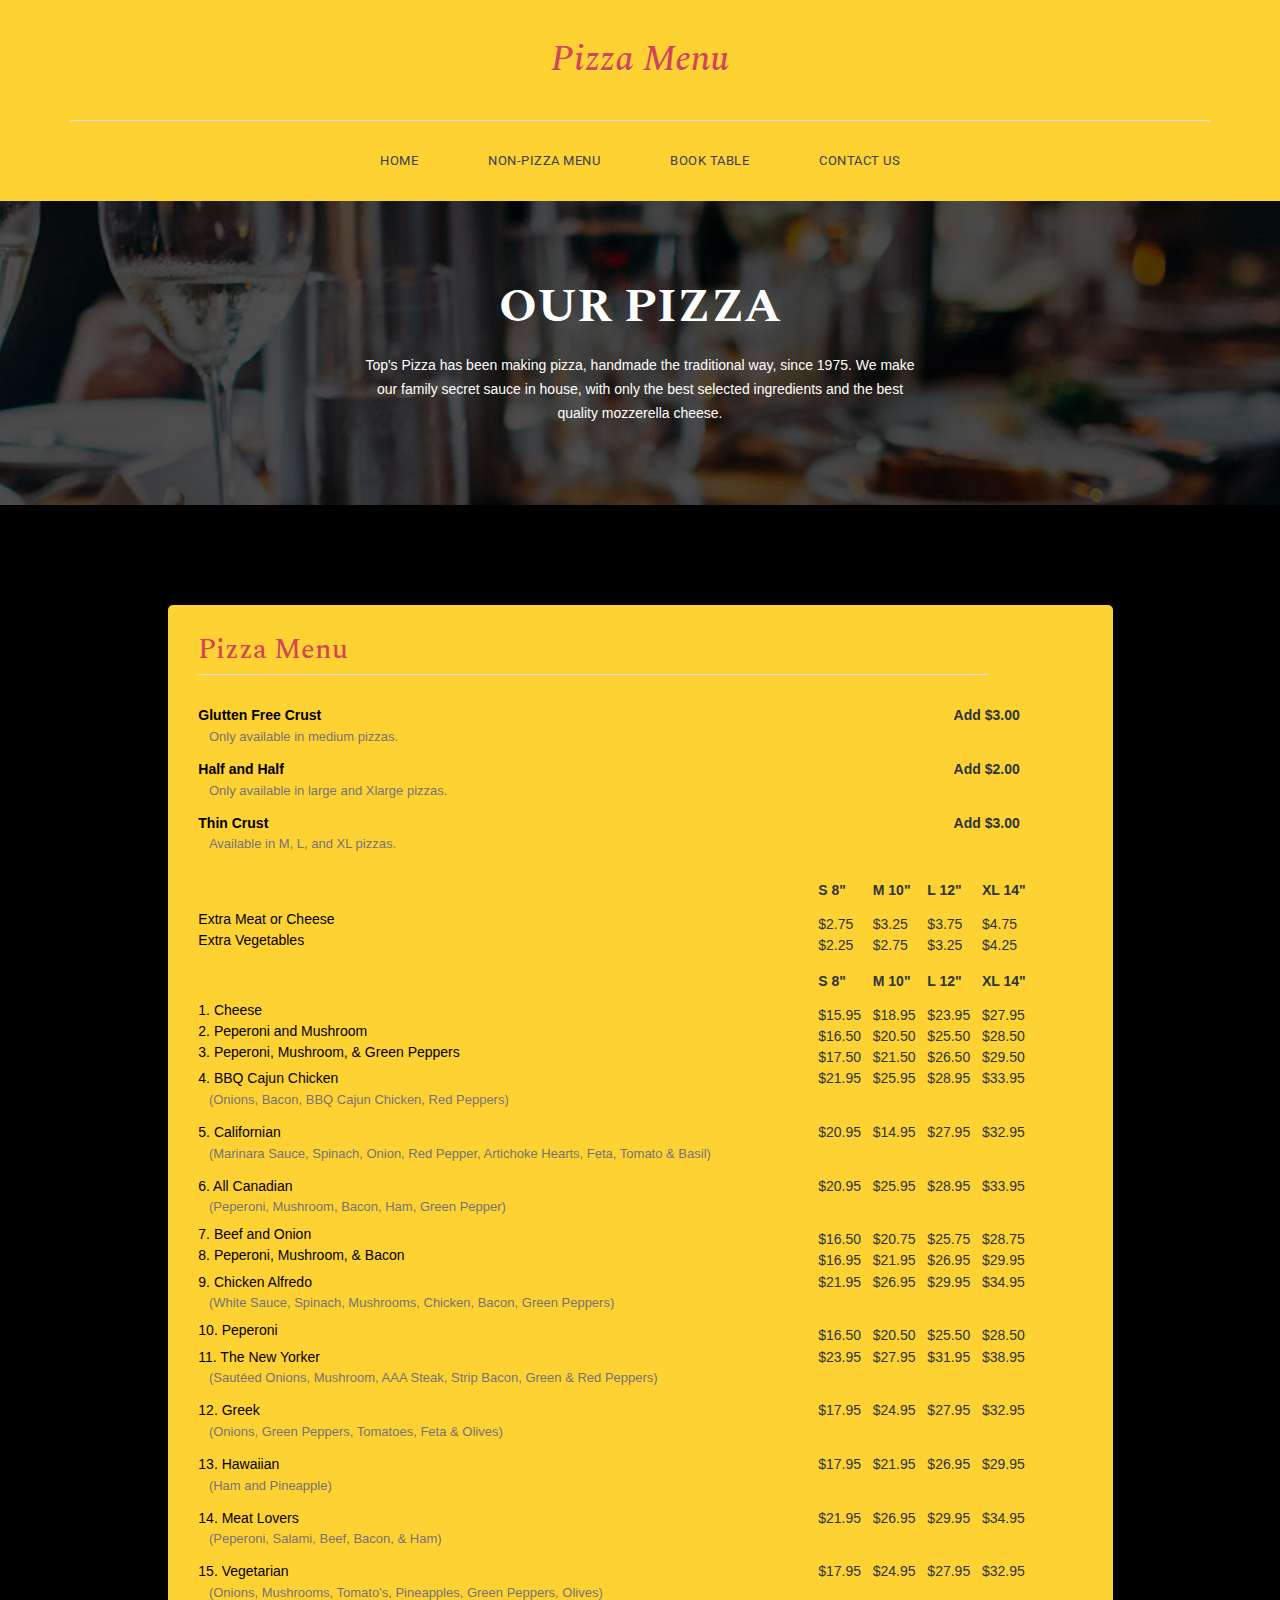
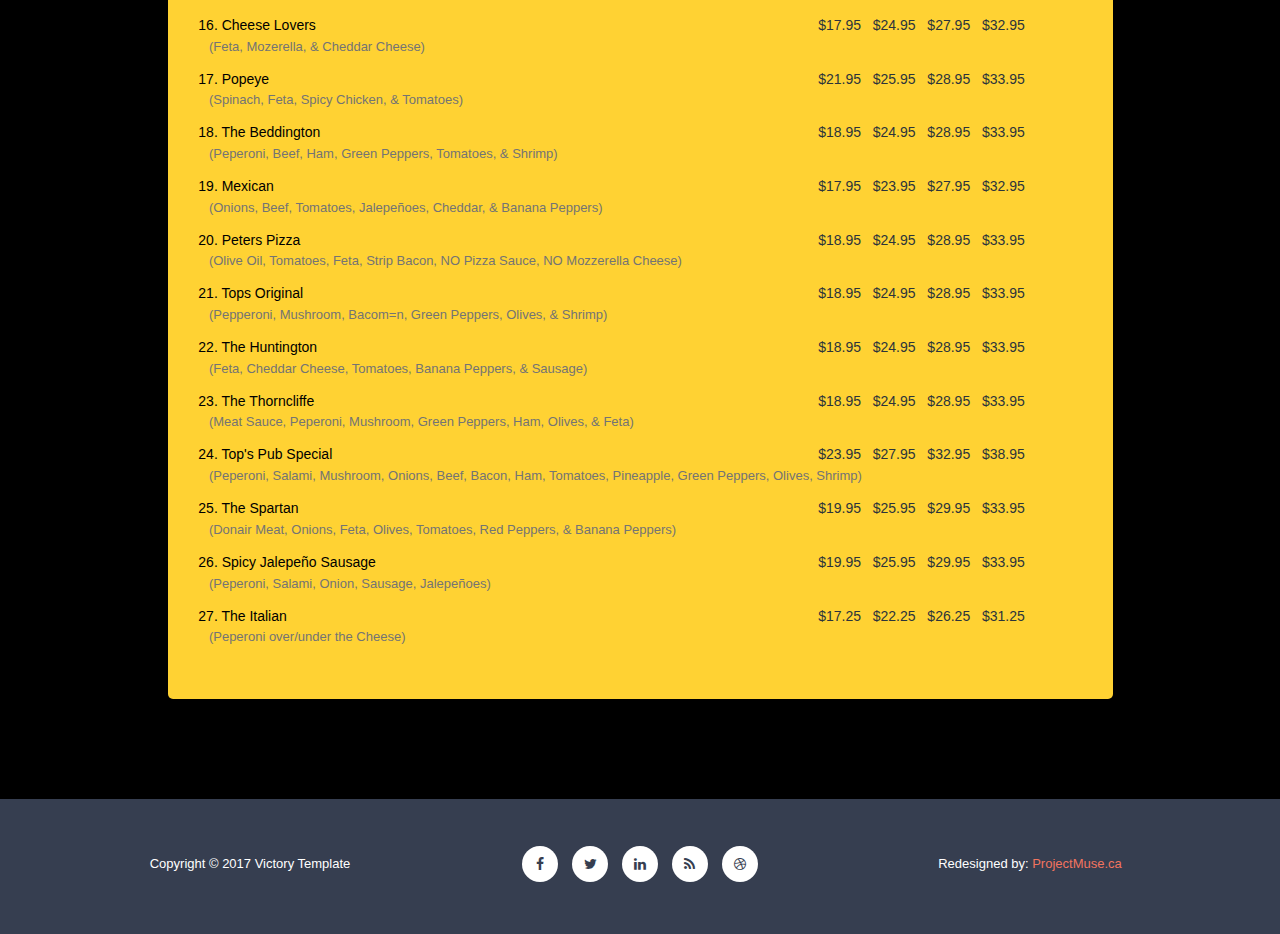
<file: pizza-menu.html>
<!DOCTYPE html>
<html>
    <head>
        <meta charset="utf-8">
        <meta http-equiv="X-UA-Compatible" content="IE=edge,chrome=1">
<!--
Victory Template
http://www.templatemo.com/tm-507-victory
-->
        <title>Pizza Menu</title>
        <meta name="description" content="">
        <meta name="viewport" content="width=device-width, initial-scale=1">
        <link rel="apple-touch-icon" href="apple-touch-icon.png">

        <link rel="stylesheet" href="css/bootstrap.min.css">
        <link rel="stylesheet" href="css/bootstrap-theme.min.css">
        <link rel="stylesheet" href="css/fontAwesome.css">
        <link rel="stylesheet" href="css/hero-slider.css">
        <link rel="stylesheet" href="css/owl-carousel.css">
        <link rel="stylesheet" href="css/templatemo-style.css">

        <link href="https://fonts.googleapis.com/css?family=Spectral:200,200i,300,300i,400,400i,500,500i,600,600i,700,700i,800,800i" rel="stylesheet">
        <link href="https://fonts.googleapis.com/css?family=Roboto:100,300,400,500,700,900" rel="stylesheet">

        <script src="js/vendor/modernizr-2.8.3-respond-1.4.2.min.js"></script>
    </head>

<body>
    <div class="header">
        <div class="container">
            <a href="#" class="navbar-brand scroll-top"><h1 class="page-title">Pizza Menu</h1></a>
            <nav class="navbar navbar-inverse" role="navigation">
                <div class="navbar-header">
                    <button type="button" id="nav-toggle" class="navbar-toggle" data-toggle="collapse" data-target="#main-nav">
                        <span class="sr-only">Toggle navigation</span>
                        <span class="icon-bar"></span>
                        <span class="icon-bar"></span>
                        <span class="icon-bar"></span>
                    </button>
                </div>
                <!--/.navbar-header-->
                <div id="main-nav" class="collapse navbar-collapse">
                    <ul class="nav navbar-nav">
                        <li><a href="index.html">Home</a></li>
                        <li><a href="not-pizza-menu.html">Non-Pizza Menu</a></li>
                        <li><a href="index.html#book-table">Book Table</a></li>
                        <li><a href="index.html#contact">Contact Us</a></li>
                    </ul>
                </div>
                <!--/.navbar-collapse-->
            </nav>
            <!--/.navbar-->
        </div>
        <!--/.container-->
    </div>
    <!--/.header-->


    <section class="page-heading">
        <div class="container">
            <div class="row">
                <div class="col-md-12">
                    <h1>Our Pizza</h1>
                    <p>Top's Pizza has been making pizza, handmade the traditional way, since 1975.  We make our family
                        secret sauce in house, with only the best selected ingredients and the best quality mozzerella
                        cheese.</p>
                </div>
            </div>
        </div>
    </section>



    <section class="breakfast-menu">
        <div class="container">
            <div class="row">
                <div class="col-md-10 col-md-offset-1">
                    <div class="breakfast-menu-content">
                        <div class="row">
                            <div class="col-md-11">
                                <h2 class="menu-header">Pizza Menu</h2>
                                <ul class="additional-pizza-features">
                                    <li class="pizza-menu-list-item-described">
                                        <div class="pizza-menu-list-item">
                                            <div class="described-item">
                                                <div class="list-item-name">
                                                    <strong><p class="menu-concern">Glutten Free Crust</p></strong>
                                                </div>
                                            </div>
                                            <div class="sizes-list-div">
                                                <strong><div class="features-div">Add $3.00</div></strong>
                                            </div>                                            
                                        </div>
                                        <span><p class="pizza-menu-item-description">Only available in medium pizzas.</p></span>
                                    </li>
                                    <li class="pizza-menu-list-item-described">
                                        <div class="pizza-menu-list-item">
                                            <div class="described-item">
                                                <div class="list-item-name">
                                                    <strong><p class="menu-concern">Half and Half</p></strong>
                                                </div>
                                            </div>
                                            <div class="sizes-list-div">
                                                <strong><div class="features-div">Add $2.00</div></strong>
                                            </div>                                            
                                        </div>
                                        <span><p class="pizza-menu-item-description">Only available in large and Xlarge pizzas.</p></span>
                                    </li>
                                    <li class="pizza-menu-list-item-described">
                                        <div class="pizza-menu-list-item">
                                            <div class="described-item">
                                                <div class="list-item-name">
                                                    <strong><p class="menu-concern">Thin Crust</p></strong>
                                                </div>
                                            </div>
                                            <div class="sizes-list-div">
                                                <strong><div class="features-div">Add $3.00</div></strong>
                                            </div>                                            
                                        </div>
                                        <span><p class="pizza-menu-item-description">Available in M, L, and XL pizzas.</p></span>
                                    </li>
    
                                    <!--Size array-->
                                    <li style="margin: 1em 0;" class="pizza-menu-list-item">
                                        <div class="list-item-name">
                                            <p style="display: none;" class="pizza-menu-item">money</p>
                                        </div>
                                        <div class="sizes-list-div">
                                            <ul class="sizes-list-guide">
                                                <li class="sizes-item"><strong>S 8"</strong></li>
                                                <li class="sizes-item"><strong>M 10"</strong></li>
                                                <li class="sizes-item"><strong>L 12"</strong></li>
                                                <li class="sizes-item"><strong>XL 14"</strong></li>
                                            </ul>
                                        </div>
                                    </li>
                                    <li class="pizza-menu-list-item">
                                        <div class="list-item-name">
                                            <p class="pizza-menu-item">Extra Meat or Cheese</p>
                                        </div>
                                        <div class="sizes-list-div">
                                            <ul class="sizes-list">
                                                <li class="sizes-item">$2.75</li>
                                                <li class="sizes-item">$3.25</li>
                                                <li class="sizes-item">$3.75</li>
                                                <li class="sizes-item">$4.75</li>
                                            </ul>
                                        </div>
                                    </li>                                
                                    <li class="pizza-menu-list-item">
                                        <div class="list-item-name">
                                            <p class="pizza-menu-item">Extra Vegetables</p>
                                        </div>
                                        <div class="sizes-list-div">
                                            <ul class="sizes-list">
                                                <li class="sizes-item">$2.25</li>
                                                <li class="sizes-item">$2.75</li>
                                                <li class="sizes-item">$3.25</li>
                                                <li class="sizes-item">$4.25</li>
                                            </ul>
                                        </div>
                                    </li>
                                </ul>
                                <ol class="pizza-menu">
                                    <!--Size array-->
                                    <li style="margin: 1em 0;" class="pizza-menu-list-item">
                                        <div class="list-item-name">
                                            <p style="display: none;" class="pizza-menu-item">money</p>
                                        </div>
                                        <div class="sizes-list-div">
                                            <ul class="sizes-list-guide">
                                                <li class="sizes-item"><strong>S 8"</strong></li>
                                                <li class="sizes-item"><strong>M 10"</strong></li>
                                                <li class="sizes-item"><strong>L 12"</strong></li>
                                                <li class="sizes-item"><strong>XL 14"</strong></li>
                                            </ul>
                                        </div>
                                    </li>
                                    <li class="pizza-menu-list-item">
                                        <div class="list-item-name">
                                            <p class="pizza-menu-item">1. Cheese</p>
                                        </div>
                                        <div class="sizes-list-div">
                                            <ul class="sizes-list">
                                                <li class="sizes-item">$15.95</li>
                                                <li class="sizes-item">$18.95</li>
                                                <li class="sizes-item">$23.95</li>
                                                <li class="sizes-item">$27.95</li>
                                            </ul>
                                        </div>
                                    </li>
                                    <li class="pizza-menu-list-item">
                                        <div class="list-item-name">
                                            <p class="pizza-menu-item">2. Peperoni and Mushroom</p>
                                        </div>
                                        <div class="sizes-list-div">
                                            <ul class="sizes-list">
                                                <li class="sizes-item">$16.50</li>
                                                <li class="sizes-item">$20.50</li>
                                                <li class="sizes-item">$25.50</li>
                                                <li class="sizes-item">$28.50</li>
                                            </ul>
                                        </div>
                                    </li>
                                    <li class="pizza-menu-list-item">
                                        <div class="list-item-name">
                                            <p class="pizza-menu-item">3. Peperoni, Mushroom, & Green Peppers</p>
                                        </div>
                                        <div class="sizes-list-div">
                                            <ul class="sizes-list">
                                                <li class="sizes-item">$17.50</li>
                                                <li class="sizes-item">$21.50</li>
                                                <li class="sizes-item">$26.50</li>
                                                <li class="sizes-item">$29.50</li>
                                            </ul>
                                        </div>
                                    </li>
                                    <li class="pizza-menu-list-item-described">
                                        <div class="pizza-menu-list-item">
                                            <div class="described-item">
                                                <div class="list-item-name"><p class="pizza-menu-item">4. BBQ Cajun Chicken</p></div>
                                            </div>
                                            <div class="sizes-list-div">
                                                <ul class="sizes-list">
                                                    <li class="sizes-item">$21.95</li>
                                                    <li class="sizes-item">$25.95</li>
                                                    <li class="sizes-item">$28.95</li>
                                                    <li class="sizes-item">$33.95</li>
                                                </ul>
                                            </div>                                            
                                        </div>                                        
                                        <p class="pizza-menu-item-description">(Onions, Bacon, BBQ Cajun Chicken, Red Peppers)</p>
                                    </li>
                                    <li class="pizza-menu-list-item-described">
                                        <div class="pizza-menu-list-item">
                                            <div class="described-item">
                                                <div class="list-item-name"><p class="pizza-menu-item">5. Californian</p></div>
                                            </div>
                                            <div class="sizes-list-div">
                                                <ul class="sizes-list">
                                                    <li class="sizes-item">$20.95</li>
                                                    <li class="sizes-item">$14.95</li>
                                                    <li class="sizes-item">$27.95</li>
                                                    <li class="sizes-item">$32.95</li>
                                                </ul>
                                            </div>                                            
                                        </div>                                        
                                        <p class="pizza-menu-item-description">(Marinara Sauce, Spinach, Onion, Red Pepper, Artichoke Hearts, Feta, Tomato & Basil)</p>
                                    </li>
                                    <li class="pizza-menu-list-item-described">
                                        <div class="pizza-menu-list-item">
                                            <div class="described-item">
                                                <div class="list-item-name"><p class="pizza-menu-item">6. All Canadian</p></div>
                                            </div>
                                            <div class="sizes-list-div">
                                                <ul class="sizes-list">
                                                    <li class="sizes-item">$20.95</li>
                                                    <li class="sizes-item">$25.95</li>
                                                    <li class="sizes-item">$28.95</li>
                                                    <li class="sizes-item">$33.95</li>
                                                </ul>
                                            </div>                                            
                                        </div>                                        
                                        <p class="pizza-menu-item-description">(Peperoni, Mushroom, Bacon, Ham, Green Pepper)</p>
                                    </li>
                                    <li class="pizza-menu-list-item">
                                        <div class="list-item-name"><p class="pizza-menu-item">7. Beef and Onion</p></div>
                                        <div class="sizes-list-div">
                                            <ul class="sizes-list">
                                                <li class="sizes-item">$16.50</li>
                                                <li class="sizes-item">$20.75</li>
                                                <li class="sizes-item">$25.75</li>
                                                <li class="sizes-item">$28.75</li>
                                            </ul>
                                        </div>
                                    </li>
                                    <li class="pizza-menu-list-item">
                                        <div class="list-item-name"><p class="pizza-menu-item">8. Peperoni, Mushroom, & Bacon</p></div>
                                        <div class="sizes-list-div">
                                            <ul class="sizes-list">
                                                <li class="sizes-item">$16.95</li>
                                                <li class="sizes-item">$21.95</li>
                                                <li class="sizes-item">$26.95</li>
                                                <li class="sizes-item">$29.95</li>
                                            </ul>
                                        </div>
                                    </li>
                                    <li class="pizza-menu-list-item-described">
                                        <div class="pizza-menu-list-item">
                                            <div class="described-item">
                                                <div class="list-item-name"><p class="pizza-menu-item">9. Chicken Alfredo</p></div>
                                            </div>
                                            <div class="sizes-list-div">
                                                <ul class="sizes-list">
                                                    <li class="sizes-item">$21.95</li>
                                                    <li class="sizes-item">$26.95</li>
                                                    <li class="sizes-item">$29.95</li>
                                                    <li class="sizes-item">$34.95</li>
                                                </ul>
                                            </div>                                            
                                        </div>                                        
                                        <p class="pizza-menu-item-description">(White Sauce, Spinach, Mushrooms, Chicken, Bacon, Green Peppers)</p>
                                    </li>
                                    <li class="pizza-menu-list-item">
                                        <div class="list-item-name"><p class="pizza-menu-item">10. Peperoni</p></div>
                                        <div class="sizes-list-div">
                                            <ul class="sizes-list">
                                                <li class="sizes-item">$16.50</li>
                                                <li class="sizes-item">$20.50</li>
                                                <li class="sizes-item">$25.50</li>
                                                <li class="sizes-item">$28.50</li>
                                            </ul>
                                        </div>
                                    </li>
                                    <li class="pizza-menu-list-item-described">
                                        <div class="pizza-menu-list-item">
                                            <div class="described-item">
                                                <div class="list-item-name"><p class="pizza-menu-item">11. The New Yorker</p></div>
                                            </div>
                                            <div class="sizes-list-div">
                                                <ul class="sizes-list">
                                                    <li class="sizes-item">$23.95</li>
                                                    <li class="sizes-item">$27.95</li>
                                                    <li class="sizes-item">$31.95</li>
                                                    <li class="sizes-item">$38.95</li>
                                                </ul>
                                            </div>                                            
                                        </div>                                        
                                        <p class="pizza-menu-item-description">(Sautéed Onions, Mushroom, AAA Steak, Strip Bacon, Green & Red Peppers)</p>
                                    </li>
                                    <li class="pizza-menu-list-item-described">
                                        <div class="pizza-menu-list-item">
                                            <div class="described-item">
                                                <div class="list-item-name"><p class="pizza-menu-item">12. Greek</p></div>
                                            </div>
                                            <div class="sizes-list-div">
                                                <ul class="sizes-list">
                                                    <li class="sizes-item">$17.95</li>
                                                    <li class="sizes-item">$24.95</li>
                                                    <li class="sizes-item">$27.95</li>
                                                    <li class="sizes-item">$32.95</li>
                                                </ul>
                                            </div>                                            
                                        </div>                                        
                                        <p class="pizza-menu-item-description">(Onions, Green Peppers, Tomatoes, Feta & Olives)</p>
                                    </li>
                                    <li class="pizza-menu-list-item-described">
                                        <div class="pizza-menu-list-item">
                                            <div class="described-item">
                                                <div class="list-item-name"><p class="pizza-menu-item">13. Hawaiian</p></div>
                                            </div>
                                            <div class="sizes-list-div">
                                                <ul class="sizes-list">
                                                    <li class="sizes-item">$17.95</li>
                                                    <li class="sizes-item">$21.95</li>
                                                    <li class="sizes-item">$26.95</li>
                                                    <li class="sizes-item">$29.95</li>
                                                </ul>
                                            </div>                                            
                                        </div>                                        
                                        <p class="pizza-menu-item-description">(Ham and Pineapple)</p>
                                    </li>
                                    <li class="pizza-menu-list-item-described">
                                        <div class="pizza-menu-list-item">
                                            <div class="described-item">
                                                <div class="list-item-name"><p class="pizza-menu-item">14. Meat Lovers</p></div>
                                            </div>
                                            <div class="sizes-list-div">
                                                <ul class="sizes-list">
                                                    <li class="sizes-item">$21.95</li>
                                                    <li class="sizes-item">$26.95</li>
                                                    <li class="sizes-item">$29.95</li>
                                                    <li class="sizes-item">$34.95</li>
                                                </ul>
                                            </div>                                            
                                        </div>                                        
                                        <p class="pizza-menu-item-description">(Peperoni, Salami, Beef, Bacon, & Ham)</p>
                                    </li>
                                    <li class="pizza-menu-list-item-described">
                                        <div class="pizza-menu-list-item">
                                            <div class="described-item">
                                                <div class="list-item-name"><p class="pizza-menu-item">15. Vegetarian</p></div>
                                            </div>
                                            <div class="sizes-list-div">
                                                <ul class="sizes-list">
                                                    <li class="sizes-item">$17.95</li>
                                                    <li class="sizes-item">$24.95</li>
                                                    <li class="sizes-item">$27.95</li>
                                                    <li class="sizes-item">$32.95</li>
                                                </ul>
                                            </div>                                            
                                        </div>                                        
                                        <p class="pizza-menu-item-description">(Onions, Mushrooms, Tomato's, Pineapples, Green Peppers, Olives)</p>
                                    </li>
                                    <li class="pizza-menu-list-item-described">
                                        <div class="pizza-menu-list-item">
                                            <div class="described-item">
                                                <div class="list-item-name"><p class="pizza-menu-item">16. Cheese Lovers</p></div>
                                            </div>
                                            <div class="sizes-list-div">
                                                <ul class="sizes-list">
                                                    <li class="sizes-item">$17.95</li>
                                                    <li class="sizes-item">$24.95</li>
                                                    <li class="sizes-item">$27.95</li>
                                                    <li class="sizes-item">$32.95</li>
                                                </ul>
                                            </div>                                            
                                        </div>                                        
                                        <p class="pizza-menu-item-description">(Feta, Mozerella, & Cheddar Cheese)</p>
                                    </li>
                                    <li class="pizza-menu-list-item-described">
                                        <div class="pizza-menu-list-item">
                                            <div class="described-item">
                                                <div class="list-item-name"><p class="pizza-menu-item">17. Popeye</p></div>
                                            </div>
                                            <div class="sizes-list-div">
                                                <ul class="sizes-list">
                                                    <li class="sizes-item">$21.95</li>
                                                    <li class="sizes-item">$25.95</li>
                                                    <li class="sizes-item">$28.95</li>
                                                    <li class="sizes-item">$33.95</li>
                                                </ul>
                                            </div>                                            
                                        </div>                                        
                                        <p class="pizza-menu-item-description">(Spinach, Feta, Spicy Chicken, & Tomatoes)</p>
                                    </li>
                                    <li class="pizza-menu-list-item-described">
                                        <div class="pizza-menu-list-item">
                                            <div class="described-item">
                                                <div class="list-item-name"><p class="pizza-menu-item">18. The Beddington</p></div>
                                            </div>
                                            <div class="sizes-list-div">
                                                <ul class="sizes-list">
                                                    <li class="sizes-item">$18.95</li>
                                                    <li class="sizes-item">$24.95</li>
                                                    <li class="sizes-item">$28.95</li>
                                                    <li class="sizes-item">$33.95</li>
                                                </ul>
                                            </div>                                            
                                        </div>                                        
                                        <p class="pizza-menu-item-description">(Peperoni, Beef, Ham, Green Peppers, Tomatoes, & Shrimp)</p>
                                    </li>
                                    <li class="pizza-menu-list-item-described">
                                        <div class="pizza-menu-list-item">
                                            <div class="described-item">
                                                <div class="list-item-name"><p class="pizza-menu-item">19. Mexican</p></div>
                                            </div>
                                            <div class="sizes-list-div">
                                                <ul class="sizes-list">
                                                    <li class="sizes-item">$17.95</li>
                                                    <li class="sizes-item">$23.95</li>
                                                    <li class="sizes-item">$27.95</li>
                                                    <li class="sizes-item">$32.95</li>
                                                </ul>
                                            </div>                                            
                                        </div>                                        
                                        <p class="pizza-menu-item-description">(Onions, Beef, Tomatoes, Jalepeñoes, Cheddar, & Banana Peppers)</p>
                                    </li>
                                    <li class="pizza-menu-list-item-described">
                                        <div class="pizza-menu-list-item">
                                            <div class="described-item">
                                                <div class="list-item-name"><p class="pizza-menu-item">20. Peters Pizza</p></div>
                                            </div>
                                            <div class="sizes-list-div">
                                                <ul class="sizes-list">
                                                    <li class="sizes-item">$18.95</li>
                                                    <li class="sizes-item">$24.95</li>
                                                    <li class="sizes-item">$28.95</li>
                                                    <li class="sizes-item">$33.95</li>
                                                </ul>
                                            </div>                                            
                                        </div>                                        
                                        <p class="pizza-menu-item-description">(Olive Oil, Tomatoes, Feta, Strip Bacon, NO Pizza Sauce, NO Mozzerella Cheese)</p>
                                    </li>
                                    <li class="pizza-menu-list-item-described">
                                        <div class="pizza-menu-list-item">
                                            <div class="described-item">
                                                <div class="list-item-name"><p class="pizza-menu-item">21. Tops Original</p></div>
                                            </div>
                                            <div class="sizes-list-div">
                                                <ul class="sizes-list">
                                                    <li class="sizes-item">$18.95</li>
                                                    <li class="sizes-item">$24.95</li>
                                                    <li class="sizes-item">$28.95</li>
                                                    <li class="sizes-item">$33.95</li>
                                                </ul>
                                            </div>                                            
                                        </div>                                        
                                        <p class="pizza-menu-item-description">(Pepperoni, Mushroom, Bacom=n, Green Peppers, Olives, & Shrimp)</p>
                                    </li>
                                    <li class="pizza-menu-list-item-described">
                                        <div class="pizza-menu-list-item">
                                            <div class="described-item">
                                                <div class="list-item-name"><p class="pizza-menu-item">22. The Huntington</p></div>
                                            </div>
                                            <div class="sizes-list-div">
                                                <ul class="sizes-list">
                                                    <li class="sizes-item">$18.95</li>
                                                    <li class="sizes-item">$24.95</li>
                                                    <li class="sizes-item">$28.95</li>
                                                    <li class="sizes-item">$33.95</li>
                                                </ul>
                                            </div>                                            
                                        </div>                                        
                                        <p class="pizza-menu-item-description">(Feta, Cheddar Cheese, Tomatoes, Banana Peppers, & Sausage)</p>
                                    </li>
                                    <li class="pizza-menu-list-item-described">
                                        <div class="pizza-menu-list-item">
                                            <div class="described-item">
                                                <div class="list-item-name"><p class="pizza-menu-item">23. The Thorncliffe</p></div>
                                            </div>
                                            <div class="sizes-list-div">
                                                <ul class="sizes-list">
                                                    <li class="sizes-item">$18.95</li>
                                                    <li class="sizes-item">$24.95</li>
                                                    <li class="sizes-item">$28.95</li>
                                                    <li class="sizes-item">$33.95</li>
                                                </ul>
                                            </div>                                            
                                        </div>                                        
                                        <p class="pizza-menu-item-description">(Meat Sauce, Peperoni, Mushroom, Green Peppers, Ham, Olives, & Feta)</p>
                                    </li>
                                    <li class="pizza-menu-list-item-described">
                                        <div class="pizza-menu-list-item">
                                            <div class="described-item">
                                                <div class="list-item-name"><p class="pizza-menu-item">24. Top's Pub Special</p></div>
                                            </div>
                                            <div class="sizes-list-div">
                                                <ul class="sizes-list">
                                                    <li class="sizes-item">$23.95</li>
                                                    <li class="sizes-item">$27.95</li>
                                                    <li class="sizes-item">$32.95</li>
                                                    <li class="sizes-item">$38.95</li>
                                                </ul>
                                            </div>                                            
                                        </div>                                        
                                        <p class="pizza-menu-item-description">(Peperoni, Salami, Mushroom, Onions, Beef, Bacon, Ham, 
                                            Tomatoes, Pineapple, Green Peppers, Olives, Shrimp)</p>
                                    </li>
                                    <li class="pizza-menu-list-item-described">
                                        <div class="pizza-menu-list-item">
                                            <div class="described-item">
                                                <div class="list-item-name"><p class="pizza-menu-item">25. The Spartan</p></div>
                                            </div>
                                            <div class="sizes-list-div">
                                                <ul class="sizes-list">
                                                    <li class="sizes-item">$19.95</li>
                                                    <li class="sizes-item">$25.95</li>
                                                    <li class="sizes-item">$29.95</li>
                                                    <li class="sizes-item">$33.95</li>
                                                </ul>
                                            </div>                                            
                                        </div>                                        
                                        <p class="pizza-menu-item-description">(Donair Meat, Onions, Feta, Olives, Tomatoes, Red Peppers, & Banana Peppers)</p>
                                    </li>
                                    <li class="pizza-menu-list-item-described">
                                        <div class="pizza-menu-list-item">
                                            <div class="described-item">
                                                <div class="list-item-name"><p class="pizza-menu-item">26. Spicy Jalepeño Sausage</p></div>
                                            </div>
                                            <div class="sizes-list-div">
                                                <ul class="sizes-list">
                                                    <li class="sizes-item">$19.95</li>
                                                    <li class="sizes-item">$25.95</li>
                                                    <li class="sizes-item">$29.95</li>
                                                    <li class="sizes-item">$33.95</li>
                                                </ul>
                                            </div>                                            
                                        </div>                                        
                                        <p class="pizza-menu-item-description">(Peperoni, Salami, Onion, Sausage, Jalepeñoes)</p>
                                    </li>
                                    <li class="pizza-menu-list-item-described">
                                        <div class="pizza-menu-list-item">
                                            <div class="described-item">
                                                <div class="list-item-name"><p class="pizza-menu-item">27. The Italian</p></div>
                                            </div>
                                            <div class="sizes-list-div">
                                                <ul class="sizes-list">
                                                    <li class="sizes-item">$17.25</li>
                                                    <li class="sizes-item">$22.25</li>
                                                    <li class="sizes-item">$26.25</li>
                                                    <li class="sizes-item">$31.25</li>
                                                </ul>
                                            </div>                                            
                                        </div>                                        
                                        <p class="pizza-menu-item-description">(Peperoni over/under the Cheese)</p>
                                    </li>                  
                                </ol>
                            </div>
                        </div>
                    </div>
                </div>
            </div>
        </div>
    </section>



    <footer>
        <div class="container">
            <div class="row">
                <div class="col-md-4">
                    <p>Copyright &copy; 2017 Victory Template</p>
                </div>
                <div class="col-md-4">
                    <ul class="social-icons">
                        <li><a rel="nofollow" href="http://www.facebook.com/templatemo" target="_parent"><i class="fa fa-facebook"></i></a></li>
                        <li><a href="#"><i class="fa fa-twitter"></i></a></li>
                        <li><a href="#"><i class="fa fa-linkedin"></i></a></li>
                        <li><a href="#"><i class="fa fa-rss"></i></a></li>
                        <li><a href="#"><i class="fa fa-dribbble"></i></a></li>
                    </ul>
                </div>
                <div class="col-md-4">
                    <p>Redesigned by: <a href="https://www.projectmuse.ca/"><em>ProjectMuse.ca</em></a></p>
                </div>
            </div>
        </div>
    </footer>


    


    <script src="//ajax.googleapis.com/ajax/libs/jquery/1.11.2/jquery.min.js"></script>
    <script>window.jQuery || document.write('<script src="js/vendor/jquery-1.11.2.min.js"><\/script>')</script>

    <script src="js/vendor/bootstrap.min.js"></script>

    <script src="js/plugins.js"></script>
    <script src="js/main.js"></script>

    <script src="http://ajax.googleapis.com/ajax/libs/jquery/1.10.2/jquery.min.js" type="text/javascript"></script>
    <script type="text/javascript">
    $(document).ready(function() {
        // navigation click actions 
        $('.scroll-link').on('click', function(event){
            event.preventDefault();
            var sectionID = $(this).attr("data-id");
            scrollToID('#' + sectionID, 750);
        });
        // scroll to top action
        $('.scroll-top').on('click', function(event) {
            event.preventDefault();
            $('html, body').animate({scrollTop:0}, 'slow');         
        });
        // mobile nav toggle
        $('#nav-toggle').on('click', function (event) {
            event.preventDefault();
            $('#main-nav').toggleClass("open");
        });
    });
    // scroll function
    function scrollToID(id, speed){
        var offSet = 0;
        var targetOffset = $(id).offset().top - offSet;
        var mainNav = $('#main-nav');
        $('html,body').animate({scrollTop:targetOffset}, speed);
        if (mainNav.hasClass("open")) {
            mainNav.css("height", "1px").removeClass("in").addClass("collapse");
            mainNav.removeClass("open");
        }
    }
    if (typeof console === "undefined") {
        console = {
            log: function() { }
        };
    }
    </script>
</body>
</html>
</file>
<file: css/hero-slider.css>
/* -------------------------------- 

Primary style

-------------------------------- */
*, *::after, *::before {
  -webkit-box-sizing: border-box;
  -moz-box-sizing: border-box;
  box-sizing: border-box;
}

html {
  font-size: 62.5%;
}

body {
  font-family: "Open Sans", sans-serif;
  color: #2c343b;
  background-color: #f2f2f2;
}

a {
  color: #d44457;
  text-decoration: none;
}

img {
  max-width: 100%;
}

/* -------------------------------- 

Main Components 

-------------------------------- */
.cd-header {
  position: absolute;
  z-index: 2;
  top: 0;
  left: 0;
  width: 100%;
  height: 50px;
  background-color: #21272c;
  -webkit-font-smoothing: antialiased;
  -moz-osx-font-smoothing: grayscale;
}
@media only screen and (min-width: 768px) {
  .cd-header {
    height: 70px;
    background-color: transparent;
  }
}

#cd-logo {
  float: left;
  margin: 13px 0 0 5%;
}
#cd-logo img {
  display: block;
}
@media only screen and (min-width: 768px) {
  #cd-logo {
    margin: 23px 0 0 5%;
  }
}

.cd-primary-nav {
  /* mobile first - navigation hidden by default, triggered by tap/click on navigation icon */
  float: right;
  margin-right: 5%;
  width: 44px;
  height: 100%;
}
.cd-primary-nav ul {
  position: absolute;
  top: 0;
  left: 0;
  width: 100%;
  -webkit-transform: translateY(-100%);
  -moz-transform: translateY(-100%);
  -ms-transform: translateY(-100%);
  -o-transform: translateY(-100%);
  transform: translateY(-100%);
}
.cd-primary-nav ul.is-visible {
  box-shadow: 0 3px 8px rgba(0, 0, 0, 0.2);
  -webkit-transform: translateY(50px);
  -moz-transform: translateY(50px);
  -ms-transform: translateY(50px);
  -o-transform: translateY(50px);
  transform: translateY(50px);
}
.cd-primary-nav a {
  display: block;
  height: 50px;
  line-height: 50px;
  padding-left: 5%;
  background: #21272c;
  border-top: 1px solid #333c44;
  color: #ffffff;
}
@media only screen and (min-width: 768px) {
  .cd-primary-nav {
    /* reset navigation values */
    width: auto;
    height: auto;
    background: none;
  }
  .cd-primary-nav ul {
    position: static;
    width: auto;
    -webkit-transform: translateY(0);
    -moz-transform: translateY(0);
    -ms-transform: translateY(0);
    -o-transform: translateY(0);
    transform: translateY(0);
    line-height: 70px;
  }
  .cd-primary-nav ul.is-visible {
    -webkit-transform: translateY(0);
    -moz-transform: translateY(0);
    -ms-transform: translateY(0);
    -o-transform: translateY(0);
    transform: translateY(0);
  }
  .cd-primary-nav li {
    display: inline-block;
    margin-left: 1em;
  }
  .cd-primary-nav a {
    display: inline-block;
    height: auto;
    font-weight: 600;
    line-height: normal;
    background: transparent;
    padding: .6em 1em;
    border-top: none;
  }
}

/* -------------------------------- 

Slider

-------------------------------- */
.cd-hero {
  position: relative;
  -webkit-font-smoothing: antialiased;
  -moz-osx-font-smoothing: grayscale;
}

.cd-hero-slider {
  position: relative;
  height: 360px;
  overflow: hidden;
}
.cd-hero-slider li {
  position: absolute;
  top: 0;
  left: 0;
  width: 100%;
  height: 100%;
  -webkit-transform: translateX(100%);
  -moz-transform: translateX(100%);
  -ms-transform: translateX(100%);
  -o-transform: translateX(100%);
  transform: translateX(100%);
}
.cd-hero-slider li.selected {
  /* this is the visible slide */
  position: relative;
  -webkit-transform: translateX(0);
  -moz-transform: translateX(0);
  -ms-transform: translateX(0);
  -o-transform: translateX(0);
  transform: translateX(0);
}
.cd-hero-slider li.move-left {
  /* slide hidden on the left */
  -webkit-transform: translateX(-100%);
  -moz-transform: translateX(-100%);
  -ms-transform: translateX(-100%);
  -o-transform: translateX(-100%);
  transform: translateX(-100%);
}
.cd-hero-slider li.is-moving, .cd-hero-slider li.selected {
  /* the is-moving class is assigned to the slide which is moving outside the viewport */
  -webkit-transition: -webkit-transform 0.5s;
  -moz-transition: -moz-transform 0.5s;
  transition: transform 0.5s;
}
@media only screen and (min-width: 768px) {
  .cd-hero-slider {
    height: 500px;
  }
}
@media only screen and (min-width: 1170px) {
  .cd-hero-slider {
    height: 680px;
  }
}

/* -------------------------------- 

Single slide style

-------------------------------- */
.cd-hero-slider li {
  background-position: center center;
  background-size: cover;
  background-repeat: no-repeat;
}
.cd-hero-slider li:first-of-type {
  background-image: url(../img/slide_01.jpg);
}
.cd-hero-slider li:nth-of-type(2) {
  background-image: url(../img/slide_02.jpg);
}
.cd-hero-slider li:nth-of-type(3) {
  background-image: url(../img/slide_03.jpg);
}
.cd-hero-slider .cd-full-width,
.cd-hero-slider .cd-half-width {
  position: absolute;
  width: 100%;
  height: 100%;
  z-index: 1;
  left: 0;
  top: 0;
  /* this padding is used to align the text */
  padding-top: 150px;
  text-align: center;
  /* Force Hardware Acceleration in WebKit */
  -webkit-backface-visibility: hidden;
  backface-visibility: hidden;
  -webkit-transform: translateZ(0);
  -moz-transform: translateZ(0);
  -ms-transform: translateZ(0);
  -o-transform: translateZ(0);
  transform: translateZ(0);
}
.cd-hero-slider .cd-img-container {
  /* hide image on mobile device */
  display: none;
}
.cd-hero-slider .cd-img-container img {
  position: absolute;
  left: 50%;
  top: 50%;
  bottom: auto;
  right: auto;
  -webkit-transform: translateX(-50%) translateY(-50%);
  -moz-transform: translateX(-50%) translateY(-50%);
  -ms-transform: translateX(-50%) translateY(-50%);
  -o-transform: translateX(-50%) translateY(-50%);
  transform: translateX(-50%) translateY(-50%);
}
.cd-hero-slider .cd-bg-video-wrapper {
  /* hide video on mobile device */
  display: none;
  position: absolute;
  top: 0;
  left: 0;
  width: 100%;
  height: 100%;
  overflow: hidden;
}
.cd-hero-slider .cd-bg-video-wrapper video {
  /* you won't see this element in the html, but it will be injected using js */
  display: block;
  min-height: 100%;
  min-width: 100%;
  max-width: none;
  height: auto;
  width: auto;
  position: absolute;
  left: 50%;
  top: 50%;
  bottom: auto;
  right: auto;
  -webkit-transform: translateX(-50%) translateY(-50%);
  -moz-transform: translateX(-50%) translateY(-50%);
  -ms-transform: translateX(-50%) translateY(-50%);
  -o-transform: translateX(-50%) translateY(-50%);
  transform: translateX(-50%) translateY(-50%);
}
.cd-hero-slider h2, .cd-hero-slider p {
  text-shadow: 0 1px 3px rgba(0, 0, 0, 0.1);
  line-height: 1.2;
  margin: 0 auto 14px;
  color: #ffffff;
  width: 90%;
  max-width: 400px;
}
.cd-hero-slider h2 {
  font-size: 2.4rem;
}
.cd-hero-slider p {
  font-size: 1.4rem;
  line-height: 1.4;
}
.cd-hero-slider .cd-btn {
  display: inline-block;
  padding: 1.2em 1.4em;
  margin-top: .8em;
  background-color: rgba(212, 68, 87, 0.9);
  font-size: 1.3rem;
  font-weight: 700;
  letter-spacing: 1px;
  color: #ffffff;
  text-transform: uppercase;
  box-shadow: 0 3px 6px rgba(0, 0, 0, 0.1);
  -webkit-transition: background-color 0.2s;
  -moz-transition: background-color 0.2s;
  transition: background-color 0.2s;
}
.cd-hero-slider .cd-btn.secondary {
  background-color: rgba(22, 26, 30, 0.8);
}
.cd-hero-slider .cd-btn:nth-of-type(2) {
  margin-left: 1em;
}
.no-touch .cd-hero-slider .cd-btn:hover {
  background-color: #d44457;
}
.no-touch .cd-hero-slider .cd-btn.secondary:hover {
  background-color: #161a1e;
}
@media only screen and (min-width: 768px) {
  .cd-hero-slider .cd-full-width,
  .cd-hero-slider .cd-half-width {
    padding-top: 200px;
  }
  .cd-hero-slider .cd-bg-video-wrapper {
    display: block;
  }
  .cd-hero-slider .cd-half-width {
    width: 45%;
  }
  .cd-hero-slider .cd-half-width:first-of-type {
    left: 5%;
  }
  .cd-hero-slider .cd-half-width:nth-of-type(2) {
    right: 5%;
    left: auto;
  }
  .cd-hero-slider .cd-img-container {
    display: block;
  }
  .cd-hero-slider h2, .cd-hero-slider p {
    max-width: 520px;
  }
  .cd-hero-slider h2 {
    font-size: 2.4em;
    font-weight: 300;
  }
  .cd-hero-slider .cd-btn {
    font-size: 1.4rem;
  }
}
@media only screen and (min-width: 1170px) {
  .cd-hero-slider .cd-full-width,
  .cd-hero-slider .cd-half-width {
    padding-top: 250px;
  }
  .cd-hero-slider h2, .cd-hero-slider p {
    margin-bottom: 20px;
  }
  .cd-hero-slider h2 {
    font-size: 3.2em;
  }
  .cd-hero-slider p {
    font-size: 1.6rem;
  }
}

/* -------------------------------- 

Single slide animation

-------------------------------- */
@media only screen and (min-width: 768px) {
  .cd-hero-slider .cd-half-width {
    opacity: 0;
    -webkit-transform: translateX(40px);
    -moz-transform: translateX(40px);
    -ms-transform: translateX(40px);
    -o-transform: translateX(40px);
    transform: translateX(40px);
  }
  .cd-hero-slider .move-left .cd-half-width {
    -webkit-transform: translateX(-40px);
    -moz-transform: translateX(-40px);
    -ms-transform: translateX(-40px);
    -o-transform: translateX(-40px);
    transform: translateX(-40px);
  }
  .cd-hero-slider .selected .cd-half-width {
    /* this is the visible slide */
    opacity: 1;
    -webkit-transform: translateX(0);
    -moz-transform: translateX(0);
    -ms-transform: translateX(0);
    -o-transform: translateX(0);
    transform: translateX(0);
  }
  .cd-hero-slider .is-moving .cd-half-width {
    /* this is the slide moving outside the viewport 
    wait for the end of the transition on the <li> parent before set opacity to 0 and translate to 40px/-40px */
    -webkit-transition: opacity 0s 0.5s, -webkit-transform 0s 0.5s;
    -moz-transition: opacity 0s 0.5s, -moz-transform 0s 0.5s;
    transition: opacity 0s 0.5s, transform 0s 0.5s;
  }
  .cd-hero-slider li.selected.from-left .cd-half-width:nth-of-type(2),
  .cd-hero-slider li.selected.from-right .cd-half-width:first-of-type {
    /* this is the selected slide - different animation if it's entering from left or right */
    -webkit-transition: opacity 0.4s 0.2s, -webkit-transform 0.5s 0.2s;
    -moz-transition: opacity 0.4s 0.2s, -moz-transform 0.5s 0.2s;
    transition: opacity 0.4s 0.2s, transform 0.5s 0.2s;
  }
  .cd-hero-slider li.selected.from-left .cd-half-width:first-of-type,
  .cd-hero-slider li.selected.from-right .cd-half-width:nth-of-type(2) {
    /* this is the selected slide - different animation if it's entering from left or right */
    -webkit-transition: opacity 0.4s 0.4s, -webkit-transform 0.5s 0.4s;
    -moz-transition: opacity 0.4s 0.4s, -moz-transform 0.5s 0.4s;
    transition: opacity 0.4s 0.4s, transform 0.5s 0.4s;
  }
  .cd-hero-slider .cd-full-width h2,
  .cd-hero-slider .cd-full-width p,
  .cd-hero-slider .cd-full-width .cd-btn {
    opacity: 0;
    -webkit-transform: translateX(100px);
    -moz-transform: translateX(100px);
    -ms-transform: translateX(100px);
    -o-transform: translateX(100px);
    transform: translateX(100px);
  }
  .cd-hero-slider .move-left .cd-full-width h2,
  .cd-hero-slider .move-left .cd-full-width p,
  .cd-hero-slider .move-left .cd-full-width .cd-btn {
    opacity: 0;
    -webkit-transform: translateX(-100px);
    -moz-transform: translateX(-100px);
    -ms-transform: translateX(-100px);
    -o-transform: translateX(-100px);
    transform: translateX(-100px);
  }
  .cd-hero-slider .selected .cd-full-width h2,
  .cd-hero-slider .selected .cd-full-width p,
  .cd-hero-slider .selected .cd-full-width .cd-btn {
    /* this is the visible slide */
    opacity: 1;
    -webkit-transform: translateX(0);
    -moz-transform: translateX(0);
    -ms-transform: translateX(0);
    -o-transform: translateX(0);
    transform: translateX(0);
  }
  .cd-hero-slider li.is-moving .cd-full-width h2,
  .cd-hero-slider li.is-moving .cd-full-width p,
  .cd-hero-slider li.is-moving .cd-full-width .cd-btn {
    /* this is the slide moving outside the viewport 
    wait for the end of the transition on the li parent before set opacity to 0 and translate to 100px/-100px */
    -webkit-transition: opacity 0s 0.5s, -webkit-transform 0s 0.5s;
    -moz-transition: opacity 0s 0.5s, -moz-transform 0s 0.5s;
    transition: opacity 0s 0.5s, transform 0s 0.5s;
  }
  .cd-hero-slider li.selected h2 {
    -webkit-transition: opacity 0.4s 0.2s, -webkit-transform 0.5s 0.2s;
    -moz-transition: opacity 0.4s 0.2s, -moz-transform 0.5s 0.2s;
    transition: opacity 0.4s 0.2s, transform 0.5s 0.2s;
  }
  .cd-hero-slider li.selected p {
    -webkit-transition: opacity 0.4s 0.3s, -webkit-transform 0.5s 0.3s;
    -moz-transition: opacity 0.4s 0.3s, -moz-transform 0.5s 0.3s;
    transition: opacity 0.4s 0.3s, transform 0.5s 0.3s;
  }
  .cd-hero-slider li.selected .cd-btn {
    -webkit-transition: opacity 0.4s 0.4s, -webkit-transform 0.5s 0.4s, background-color 0.2s 0s;
    -moz-transition: opacity 0.4s 0.4s, -moz-transform 0.5s 0.4s, background-color 0.2s 0s;
    transition: opacity 0.4s 0.4s, transform 0.5s 0.4s, background-color 0.2s 0s;
  }
}
/* -------------------------------- 

Slider navigation

-------------------------------- */
.cd-slider-nav {
  display: none;
  position: absolute;
  width: 100%;
  bottom: 0;
  z-index: 2;
  text-align: center;
  height: 55px;
  background-color: rgba(0, 1, 1, 0.5);
}
.cd-slider-nav nav, .cd-slider-nav ul, .cd-slider-nav li, .cd-slider-nav a {
  height: 100%;
}
.cd-slider-nav nav {
  display: inline-block;
  position: relative;
}
.cd-slider-nav .cd-marker {
  position: absolute;
  bottom: 0;
  left: 0;
  width: 60px;
  height: 100%;
  color: #d44457;
  background-color: #ffffff;
  box-shadow: inset 0 2px 0 currentColor;
  -webkit-transition: -webkit-transform 0.2s, box-shadow 0.2s;
  -moz-transition: -moz-transform 0.2s, box-shadow 0.2s;
  transition: transform 0.2s, box-shadow 0.2s;
}
.cd-slider-nav .cd-marker.item-2 {
  -webkit-transform: translateX(100%);
  -moz-transform: translateX(100%);
  -ms-transform: translateX(100%);
  -o-transform: translateX(100%);
  transform: translateX(100%);
}
.cd-slider-nav .cd-marker.item-3 {
  -webkit-transform: translateX(200%);
  -moz-transform: translateX(200%);
  -ms-transform: translateX(200%);
  -o-transform: translateX(200%);
  transform: translateX(200%);
}
.cd-slider-nav .cd-marker.item-4 {
  -webkit-transform: translateX(300%);
  -moz-transform: translateX(300%);
  -ms-transform: translateX(300%);
  -o-transform: translateX(300%);
  transform: translateX(300%);
}
.cd-slider-nav .cd-marker.item-5 {
  -webkit-transform: translateX(400%);
  -moz-transform: translateX(400%);
  -ms-transform: translateX(400%);
  -o-transform: translateX(400%);
  transform: translateX(400%);
}
.cd-slider-nav ul::after {
  clear: both;
  content: "";
  display: table;
}
.cd-slider-nav li {
  display: inline-block;
  width: 60px;
  float: left;
}
.cd-slider-nav li.selected a {
  color: #2c343b;
}
.no-touch .cd-slider-nav li.selected a:hover {
  background-color: transparent;
}
.cd-slider-nav a {
  display: block;
  position: relative;
  padding-top: 35px;
  font-size: 1rem;
  font-weight: 700;
  color: #a8b4be;
  -webkit-transition: background-color 0.2s;
  -moz-transition: background-color 0.2s;
  transition: background-color 0.2s;
}
.cd-slider-nav a::before {
  content: '';
  position: absolute;
  width: 24px;
  height: 24px;
  top: 8px;
  left: 50%;
  right: auto;
  -webkit-transform: translateX(-50%);
  -moz-transform: translateX(-50%);
  -ms-transform: translateX(-50%);
  -o-transform: translateX(-50%);
  transform: translateX(-50%);
}
.no-touch .cd-slider-nav a:hover {
  background-color: rgba(0, 1, 1, 0.5);
}
.cd-slider-nav li:first-of-type a::before {
  background-position: 0 0;
}
.cd-slider-nav li.selected:first-of-type a::before {
  background-position: 0 -24px;
}
.cd-slider-nav li:nth-of-type(2) a::before {
  background-position: -24px 0;
}
.cd-slider-nav li.selected:nth-of-type(2) a::before {
  background-position: -24px -24px;
}
.cd-slider-nav li:nth-of-type(3) a::before {
  background-position: -48px 0;
}
.cd-slider-nav li.selected:nth-of-type(3) a::before {
  background-position: -48px -24px;
}
.cd-slider-nav li:nth-of-type(4) a::before {
  background-position: -72px 0;
}
.cd-slider-nav li.selected:nth-of-type(4) a::before {
  background-position: -72px -24px;
}
.cd-slider-nav li:nth-of-type(5) a::before {
  background-position: -96px 0;
}
.cd-slider-nav li.selected:nth-of-type(5) a::before {
  background-position: -96px -24px;
}
@media only screen and (min-width: 768px) {
  .cd-slider-nav {
    height: 80px;
  }
  .cd-slider-nav .cd-marker,
  .cd-slider-nav li {
    width: 95px;
  }
  .cd-slider-nav a {
    padding-top: 48px;
    font-size: 1.1rem;
    text-transform: uppercase;
  }
  .cd-slider-nav a::before {
    top: 18px;
  }
}

/* -------------------------------- 

Main content

-------------------------------- */
.cd-main-content {
  width: 90%;
  max-width: 768px;
  margin: 0 auto;
  padding: 2em 0;
}
.cd-main-content p {
  font-size: 1.4rem;
  line-height: 1.8;
  color: #999999;
  margin: 2em 0;
}
@media only screen and (min-width: 1170px) {
  .cd-main-content {
    padding: 3em 0;
  }
  .cd-main-content p {
    font-size: 1.6rem;
  }
}

/* -------------------------------- 

Javascript disabled

-------------------------------- */
.no-js .cd-hero-slider li {
  display: none;
}
.no-js .cd-hero-slider li.selected {
  display: block;
}

.no-js .cd-slider-nav {
  display: none;
}
</file>
<file: css/owl-carousel.css>
/* 
 *  Core Owl Carousel CSS File
 *  v1.3.3
 */

/* clearfix */
.owl-carousel .owl-wrapper:after {
  content: ".";
  display: block;
  clear: both;
  visibility: hidden;
  line-height: 0;
  height: 0;
}
/* display none until init */
.owl-carousel{
  display: none;
  position: relative;
  width: 100%;
  -ms-touch-action: pan-y;
}
.owl-carousel .owl-wrapper{
  display: none;
  position: relative;
  -webkit-transform: translate3d(0px, 0px, 0px);
}
.owl-carousel .owl-wrapper-outer{
  overflow: hidden;
  position: relative;
  width: 100%;
}
.owl-carousel .owl-wrapper-outer.autoHeight{
  -webkit-transition: height 500ms ease-in-out;
  -moz-transition: height 500ms ease-in-out;
  -ms-transition: height 500ms ease-in-out;
  -o-transition: height 500ms ease-in-out;
  transition: height 500ms ease-in-out;
}
  
.owl-carousel .owl-item{
  float: left;
}

.owl-controls {
  @media (max-width: @screen-sm-max) {
    top: -120px;
  }
  top: -200px;
  width: 100%;
  text-align: center;
  display: inline-block;
}

.owl-controls a {
  color: #336699;
}

.owl-controls a:hover {
  color: #336699;
}

.owl-controls .bg-prev {
  position: absolute;
  z-index: 1;
  width: 50px;
  height: 50px;
  z-index:10; 
  background:#fff; 
  border: 1px solid #336699;
  -webkit-transform: rotate(45deg);
  -moz-transform: rotate(45deg);
  -ms-transform: rotate(45deg);
  -o-transform: rotate(45deg);
  transform: rotate(45deg);
}

.owl-controls .bg-prev:before{
  content:""; 
  display:block; 
  position:absolute; 
  z-index:-1; 
  top:3px; 
  left:3px; 
  right:3px; 
  bottom:3px; 
  border:2px solid #336699
}

.owl-controls .prev {
  left: 15px;
  z-index: 11;
  position: absolute; 
  width: 50px;
  height: 50px;
  line-height: 32px;
}

.owl-controls .prev.active {
  background-image: none;
  outline: 0;
  -webkit-box-shadow: none;
          box-shadow: none;
}

.owl-controls .prev:active {
  background-image: none;
  outline: 0;
  -webkit-box-shadow: none;
          box-shadow: none;
}

.owl-controls .bg-next {
  position: absolute;
  float: right;
  z-index: 1;
  width: 50px;
  height: 50px;
  position:relative; 
  z-index:10; 
  background:#fff; 
  border: 1px solid #336699;
  -webkit-transform: rotate(45deg);
  -moz-transform: rotate(45deg);
  -ms-transform: rotate(45deg);
  -o-transform: rotate(45deg);
  transform: rotate(45deg);
}

.owl-controls .bg-next:before{
  content:""; 
  display:block; 
  position:absolute; 
  z-index:-1; 
  top:3px; 
  left:3px; 
  right:3px; 
  bottom:3px; 
  border:2px solid #336699
}

.owl-controls .next {
  right: 15px;
  z-index: 11;
  position: absolute; 
  width: 50px;
  height: 50px;
  line-height: 32px;
}

.owl-controls .next.active {
  background-image: none;
  outline: 0;
  -webkit-box-shadow: none;
          box-shadow: none;
}

.owl-controls .next:active {
  background-image: none;
  outline: 0;
  -webkit-box-shadow: none;
          box-shadow: none;
}


.owl-theme .owl-controls .owl-page{
  cursor: pointer;
  display: inline-block;
  zoom: 1;
  *display: inline;/*IE7 life-saver */
}
.owl-theme .owl-controls .owl-page a{
  display: block;
  width: 12px;
  height: 12px;
  margin: 0px 5px;
  filter: Alpha(Opacity=50);/*IE7 fix*/
  opacity: 0.5;
  -webkit-border-radius: 20px;
  -moz-border-radius: 20px;
  border-radius: 20px;
  background: transparent;
  border: 2px solid #888;
}

.owl-theme .owl-controls .owl-page.active span,
.owl-theme .owl-controls.clickable .owl-page:hover span{
  filter: Alpha(Opacity=100);/*IE7 fix*/
  opacity: 1;
  display: inline-block;
}
.owl-controls {
  -webkit-user-select: none;
  -khtml-user-select: none;
  -moz-user-select: none;
  -ms-user-select: none;
  user-select: none;
  -webkit-tap-highlight-color: rgba(0, 0, 0, 0);
}

/* fix */
.owl-carousel  .owl-wrapper,
.owl-carousel  .owl-item{
  -webkit-backface-visibility: hidden;
  -moz-backface-visibility:    hidden;
  -ms-backface-visibility:     hidden;
  -webkit-transform: translate3d(0,0,0);
  -moz-transform: translate3d(0,0,0);
  -ms-transform: translate3d(0,0,0);
}
</file>
<file: css/templatemo-style.css>
/*

Additional CSS

*/

/*Global*/
.page-title{
	margin: auto;
}

/*index.html*/
.specialties-row{
	display: flex;
	flex-flow: row wrap;
	justify-content: space-evenly;
	align-items: baseline;
}

.menu-link{
	width: 100%;
}

#contact{
	color: #d44457;
}

/*pizza-menu.html*/
.additional-pizza-features{
	margin: .66em auto;
}

.pizza-menu{
	list-style-type: decimal !important;
}

.features-div{
	width: 8em;
	text-align: right;
	margin-right: 1em;
}

.pizza-menu-list-item{
	display: flex;
	flex-direction: row;
	justify-content: space-between;
	align-items: baseline;
	width: 100%;
	margin: auto 0 0 auto;
}

.pizza-menu-list-item-described{
	display: flex;
	flex-direction: column;
	justify-content: space-between;
	align-items: baseline;
	width: 100%;
	margin: auto 0 0 auto;
}

.list-item-name{
	margin: auto 0;
	margin-left: -2.8em;
}

.sizes-list-div{
	display: flex;
	flex-direction: row;
	justify-content: flex-end;
	text-align: right;
	margin-right: 0;
}

.sizes-list-guide{
	display: flex;
	flex-direction: row;
	justify-content: space-evenly;
	margin: auto;
}

.sizes-list{
	display: flex;
	flex-direction: row;
	justify-content: space-evenly;
	margin: auto 0 auto auto;
}

.sizes-item{
	display: flex;
	text-align: center;
	width: 3.5em;
	margin: auto .2em;
}

.item-description{
	display: flex;
	flex-direction: column;
}

.menu-concern{
	color: black;
	font-size: 1.4rem;
	min-width: 4.4em;
	line-height: .8;
}

.pizza-menu-item{
	color: black;
	font-size: 1.4rem;
	min-width: 4.4em;
	line-height: .8;
}

.pizza-menu-item-description{
	margin-left: -2.2em;
	margin-top: -.5em;
	color: #747474;
}

@media only screen and (max-width: 750px)  {
	.list-item-name{
		margin: auto 0;
		margin-left: -4em;
	}

	.sizes-list{
		margin-left: -2.5em;
	}

	.sizes-item{
		display: flex;
		text-align: left;
		min-width: 3em;
		margin: auto .1em;
	}

	.pizza-menu-item{
		color: black;
		font-size: 1.4rem;
		width: .1em;
		line-height: .9;
	}

	.pizza-menu-item-description{
		margin-left: -4em;
		margin-top: -.44em;
		line-height: .9;
		color: #747474;
	}
  }

  /*Not-pizza menu*/
.menu-columns{
	display: flex;
	flex-direction: row;
	justify-content: space-evenly;
}

.dish-item{
	display: flex;
	flex-direction: column;
	justify-content: center;
	text-align: center;
}

.center-title{
	text-align: center;
	font-weight: 600;
}

.center-text{
	text-align: center;
}

.left-title{
	display: flex;
	flex-direction: row;
	align-items: baseline;
	text-align: left;
	font-weight: 600;
}

.left-text{
	text-align: left;
}

.dish-item-text{
	display: flex;
	flex-direction: column;
	text-align: center;
}

.signature-dish-item{
	display: flex;
	flex-direction: row;
	justify-content: center;
}

.signature-stamp{
	margin: auto;
}

.signature-dish{
	max-width: 1.667em;
	margin: auto .5em;
	margin-top: -.44em;
}

.signature-text{
	display: flex;
	flex-direction: column;
	text-align: left;
}

.wing-flavours-row{
	display: flex;
	flex-direction: row;
	border-right: solid #747474 2px;
}

.all-wing-flavours{
	display: flex;
	flex-direction: column;
	margin: .667em;
}

.wing-flavours-img{
	height: 120px;
	margin-top: 2em;
}

.wing-flavours-column{
	display: none;
	font-weight: 400;
	margin: 1em;
	color: #d44457;
	text-decoration: underline;
}

.wing-flavours{
	display: flex;
	flex-direction: row;
	text-align: center;
}

.additional-fixings{
	display: flex;
	flex-direction: column;
	text-align: center;
	margin: 1em;
}

@media only screen and (max-width: 750px)  {
	.menu-columns{
		display: flex;
		flex-direction: column;
	}

	.dish-item{
		margin-left: -2.8em;
	}

	.wing-flavours-row{
		margin-left: -2.5em;
	}

	.wing-flavours-column{
		display: block;
		margin: auto;
	}

	.wing-flavours-img{
		display: none;
	}

	.additional-fixings{
		text-align: left;
		margin: auto;
	}
  }

/*

Original Victory Template

http://www.templatemo.com/tm-507-victory

*/

/*
* {
    margin: 0;
    font-family: 'Roboto', arial, sans-serif;
}
*/

body {
	overflow-x: hidden;
	background-color: black;
}

ul {
	list-style: none;
	margin: 0px;
}

p {
	color: #747474;
	font-size: 13px;
	line-height: 24px;
}

.primary-button a {
	display: inline-block;
	background-color: #d44457;
	color: #fff;
	font-size: 13px;
	text-transform: uppercase;
	font-weight: 500;
	padding: 12px 20px;
	border-radius: 3px;
	text-decoration: none;
	letter-spacing: 0.5px;
}

.primary-white-button a {
	display: inline-block;
	background-color: #fff;
	color: black;
	font-size: 13px;
	text-transform: uppercase;
	font-weight: 500;
	padding: 12px 20px;
	border-radius: 3px;
	text-decoration: none;
	letter-spacing: 0.5px;
}

.border-button a {
	display: inline-block;
	background-color: transparent;
	color: #fff;
	font-size: 13px;
	text-transform: uppercase;
	font-weight: 500;
	padding: 12px 20px;
	border-radius: 3px;
	text-decoration: none;
	letter-spacing: 0.5px;
	border: 1px solid #fff;
}


.header {
    width: 100%;
    padding: 0;
    z-index: 10000;
    transition: all 0.2s ease-in-out;
    background-color: #FFD233;  
    text-align: center;
}

.navbar-inverse .navbar-brand, .navbar-inverse .navbar-nav>li>a {
    text-shadow: none;
}

.navbar-brand {
	font-family: 'Spectral', serif;
	font-size: 44px;
	color: #d44457;
	font-style: italic;
	text-align: center;
	width: 100%;
	border-bottom: 1px solid #d8deed;
	position: relative;
	padding: 40px 0px;
	height: auto!important;
}

#main-nav {
	padding: 15px 0px;
	float: right;
    position:relative;
    left:-50%;
    text-align: left;
}

.nav {
	list-style:none;
    position:relative;
    left:50%;
}

.navbar-nav li {
	margin: 0px 20px;
}

.navbar-nav li a {
	font-family: 'Roboto', sans-serif;
	font-size: 13px;
	text-transform: uppercase;
	color: #363e50!important;
	letter-spacing: 0.5px;
}

.header.active {
    background-color: #eaf0ff;
}
.navbar-inverse {
	background-image: none;
	background-color: transparent;
}
.header .navbar {
    margin: 0;
    border: none;
}
.navbar-inverse .navbar-toggle {
	margin-top: 22px;
    border-color: #f2745f;
    background-color: #f2745f;
}
.navbar-inverse .navbar-toggle:hover, .navbar-inverse .navbar-toggle:focus {
	background-color: #f2745f;
}
bootstrap.min.css:5
.navbar-toggle {
    position: relative;
    float: right;
    padding: 9px 10px;
    margin-top: 15px!important;
    margin-right: 15px;
    margin-bottom: 8px;
    background-color: transparent;
    background-image: none;
    border: 1px solid transparent;
    border-radius: 4px;
}


.banner {
	padding: 180px 0px;
	background-image: url(../img/banner-bg.jpg);
	background-repeat: no-repeat;
	background-size: cover;
	background-position: center center;
	text-align: center;
}

.banner h4 {
	margin-top: 0px;
	font-family: 'Roboto', sans-serif;
	font-weight: 700;
	font-size: 15px;
	color: #fff;
	text-transform: uppercase;
	letter-spacing: 0.5px;
}

.banner h2 {
	font-family: 'Spectral', serif;
	font-size: 44px;
	font-weight: 600;
	color: #fff;
	text-transform: uppercase;
}

.banner p {
	color: #fff;
	font-size: 14px;
}

.banner .primary-button {
	margin-top: 30px;
}

section.cook-delecious {
	padding: 100px 0px;
}

.cook-delecious .first-image {
	margin-right: -30px;
	margin-top: 18%;
}

.cook-delecious .first-image img {
	width: 100%;
	overflow: hidden;
}

.cook-delecious .second-image {
	margin-left: -30px;
	margin-top: 18%;
}

.cook-delecious .second-image img {
	width: 100%;
	overflow: hidden;
}

.cook-delecious .cook-content {
	background-color: #FFD233;
	text-align: center;
	padding: 30px;
	border-radius: 5px;
}

.cook-delecious .cook-content h4 {
	margin-top: 0px;
	margin-bottom: 20px;
	font-size: 22px;
	font-weight: 700;
	letter-spacing: 0.5px;
	text-transform: uppercase;
	color: #fff;
}

.cook-content .contact-content {
	background-color: #434340;
	padding: 20px 30px;
}

.cook-content .contact-content span {
	font-size: 11px;
	text-transform: uppercase;
	color: #fff;
	letter-spacing: 1px;
	border: none;
	width: auto;
	height: auto;
	margin-top: 0px;
	margin-bottom: 0px;
}

.cook-content .contact-content h6 {
	font-size: 20px;
	text-transform: uppercase;
	font-weight: 700;
	color: #fff;
	letter-spacing: 0.5px;
}

.cook-content span {
	margin-top: 15px;
	margin-bottom: 15px;
	font-size: 11px;
	text-transform: uppercase;
	color: #fff;
	letter-spacing: 1px;
	border: 1px solid #da6856;
	width: 25px;
	height: 25px;
	display: inline-block;
	line-height: 25px;
	border-radius: 50%;
}




section.services {
	padding-bottom: 100px;
}

.services .service-item  a {
	text-decoration: none;
}

.services .service-item {
	text-align: center;
}

.services .service-item img {
	max-width: 100%;
	overflow: hidden;
	border: 10px solid #434340;
	border-radius: 50%;
}

.services .service-item h4 {
	margin-top: 20px;
	font-size: 22px;
	color: #121212;
	font-family: 'Spectral', serif;
	font-weight: 600;
	margin-bottom: 0px;
}


section#book-table {
	padding: 80px 0px;
	background-image: url(../img/book-bg.jpg);
	background-repeat: no-repeat;
	background-size: cover;
	background-position: center center;
	text-align: center;
}

#book-table .heading h2 {
	margin-top: 0px;
	margin-bottom: 70px;
	font-size: 22px;
	font-weight: 700;
	letter-spacing: 0.5px;
	text-transform: uppercase;
	color: #fff;
}

section#book-table .left-image img {
	width: 100%;
	overflow: hidden;
}

.right-info {
	height: 282px;
	background-color: #434340;
	margin-left: -30px;
	padding: 30px;
}

.right-info h4 {
	margin-top: 0px;
	font-family: 'Spectral', serif;
	font-size: 28px;
}

.right-info select {
	border-right: none;
	border-left: none;
	border-top: none;
	width: 100%;
	outline: none;
	border-bottom: 1px solid #eee;	
	font-size: 14px;
	color: #9a9a9a;
	padding-left: 10px;
	height: 40px;
}

.right-info input {
	margin-top: 30px;
	margin-bottom: 30px;
	box-shadow: none;
	outline: none;
	border-right: none;
	border-left: none;
	border-top: none;
	border-bottom: 1px solid #eee;
	font-size: 14px;
	color: #9a9a9a;
}

.right-info button {
	width: 100%;
	display: inline-block;
	background-color: #FFD233;
	color: #fff!important;
	font-size: 13px;
	text-transform: uppercase;
	font-weight: 500;
	padding: 12px 20px;
	border-radius: 3px;
	text-decoration: none;
	letter-spacing: 0.5px;
}



section.get-app {
	background-color: #f2745f;
	text-align: center;
	padding: 60px 0px;
}

.get-app .heading h2 {
	margin-top: 0px;
	margin-bottom: 30px;
	font-size: 22px;
	font-weight: 700;
	letter-spacing: 0.5px;
	text-transform: uppercase;
	color: #fff;
}




section.featured-food {
	padding: 100px 0px;
}

.featured-food .heading h2 {
	text-align: center;
	margin-top: 0px;
	margin-bottom: 80px;
	font-size: 22px;
	font-weight: 700;
	letter-spacing: 0.5px;
	text-transform: uppercase;
	color: white;
}

.featured-food .food-item {
	background-color: #FFD233;
	border: white;
	padding: 30px;
	margin: .44em;
	border-radius: 5px;
}

.food-item h2 {
	margin-top: 0px;
	margin-bottom: 30px;
	padding-bottom: 8px;
	font-family: 'Spectral', serif;
	font-size: 28px;
	width: 100%;
	border-bottom: 1px solid #d9dde5;
	color: #d44457;
}

.food-item img {
	width: 100%;
	overflow: hidden;
	position: relative;
}

.food-item .price {
	font-size: 17px;
	color: #f2745f;
	font-weight: 500;
	letter-spacing: 0.5px;
	padding: 8px 14px;
	position: absolute;
	right: 45px;
	margin-top: -40px;
	background-color: rgba(250, 250, 250, 0.9);
}

.food-item .text-content {
	background-color: #434340;
	padding: 20px 20px 10px 20px;
}

.food-item h4 {
	margin-top: 0px;
	font-family: 'Spectral', serif;
	font-size: 18px;
	color: white;
}

.food-item p {
	color: white;
}



section.our-blog {
	background-color: #f2f6ff;
	padding: 100px 0px 70px 0px;
}

.our-blog .heading h2 {
	text-align: center;
	margin-top: 0px;
	margin-bottom: 80px;
	font-size: 22px;
	font-weight: 700;
	letter-spacing: 0.5px;
	text-transform: uppercase;
	color: #121212;
}

.blog-post img {
	width: 50%;
	overflow: hidden;
}

.blog-post {
	margin-bottom: 30px;
	display: inline-block;
}

.blog-post .right-content {
	background-color: #fff;
	width: 50%;
	float: right;
	padding: 20px;
}

.blog-post .right-content h4 {
	margin-top: 0px;
	margin-bottom: 0px;
	padding-bottom: 8px;
	font-family: 'Spectral', serif;
	font-size: 21px;
	color: #121212;
}

.blog-post .right-content span {
	font-size: 13px;
	color: #7a7a7a;
	display: inline-block;
	margin-bottom: 18px;
}

.blog-post .right-content .text-button a {
	font-size: 13px;
	font-weight: 500;
	color: #f2745f;
	text-decoration: none;
	text-transform: uppercase;
	margin-top: 12px;
	display: inline-block;
}

.blog-post .date {
	font-size: 17px;
	color: #f2745f;
	font-weight: 500;
	letter-spacing: 0.5px;
	padding: 8px 14px;
	position: absolute;
	left: 15px;
	top: 0px;
	background-color: rgba(250, 250, 250, 0.9);
}




section.sign-up {
	padding: 80px 0px;
	background-image: url(../img/signup-bg.jpg);
	background-repeat: no-repeat;
	background-size: cover;
	background-position: center center;
	text-align: center;
}


.sign-up .heading h2 {
	text-align: center;
	margin-top: 0px;
	margin-bottom: 40px;
	font-size: 22px;
	font-weight: 700;
	letter-spacing: 0.5px;
	text-transform: uppercase;
	color: #fff;
}

.sign-up button {
	margin-left: -30px;
	display: inline-block;
	background-color: transparent;
	color: #fff!important;
	font-size: 13px;
	text-transform: uppercase;
	font-weight: 500;
	padding: 12px 20px;
	border-radius: 3px;
	text-decoration: none;
	letter-spacing: 0.5px;
	border: 1px solid #fff;
}

.sign-up input {
	margin-right: -30px;
	height: 44px;
	border: 3px;
	background-color: rgba(250, 250, 250, 0.9);
	color: #5a5a5a!important;
	box-shadow: none!important;
	outline: none!important;
}



footer {
	background-color: #363e50;
	line-height: 130px;
	text-align: center;
}

footer p {
	line-height: 120px;
	color: #fff;
	margin-top: 5px;
}

footer p em {
	font-style: normal;
	color: #f2745f;
	font-weight: 500;
}

footer ul {
	list-style: none;
	padding: 0;
	margin: 0;
}

footer ul li {
	display: inline-block;
	margin: 0px 5px;
}

footer ul li i {
	width: 36px;
	height: 36px;
	display: inline-block;
	text-align: center;
	line-height: 36px!important;
	background-color: #fff;
	border-radius: 50%;
	color: #363e50;
	transition: all 0.5s;
}

footer ul li i:hover {
	background-color: #f2745f;	
}




section.page-heading {
	padding: 80px 0px;
	background-image: url(../img/heading-bg.jpg);
	background-repeat: no-repeat;
	background-size: cover;
	background-position: center center;
	text-align: center; 
}

.page-heading h1 {
	margin-top: 0px;
	margin-bottom: 20px;
	font-family: 'Spectral', serif;
	font-size: 48px;
	font-weight: 700;
	text-transform: uppercase;
	color: #fff;
}

.page-heading p {
	color: #fff;
	font-size: 14px;
	padding: 0px 25%;
	margin-bottom: 0px;
}




section.breakfast-menu {
	margin: 100px auto;
}

section.breakfast-menu .price {
	right: 15px;
}

.breakfast-menu-content {
    background-color: #FFD233;
	padding: 30px 0px 30px 30px;
	border-radius: 5px;
}

.breakfast-menu-content .left-image img {
	width: 100%;
	overflow: hidden;
}

.breakfast-menu-content .left-image {
	margin: auto;
}

.breakfast-menu-content #owl-breakfast {
	margin-left: -15px;
}

.breakfast-menu-content h2 {
	margin-top: 0px;
	margin-bottom: 30px;
	padding-bottom: 8px;
	font-family: 'Spectral', serif;
	font-size: 28px;
	width: 94.5%;
	border-bottom: 1px solid #d9dde5;
	color: #d44457;
}



section.lunch-menu {
	margin-top: 100px;
}

section.lunch-menu .price {
	right: 15px;
}

.lunch-menu-content {
	background-color: #f2f6ff;
	padding: 30px 0px 30px 30px;
}

.lunch-menu-content .left-image img {
	width: 100%;
	overflow: hidden;
}

.lunch-menu-content .left-image {
	margin: -30px 0px -30px -30px;
}

.lunch-menu-content #owl-lunch {
	margin-left: -15px;
}

.lunch-menu-content h2 {
	margin-top: 0px;
	margin-bottom: 30px;
	padding-bottom: 8px;
	font-family: 'Spectral', serif;
	font-size: 28px;
	width: 94.5%;
	border-bottom: 1px solid #d9dde5;
	color: #121212;
}



section.dinner-menu {
	margin-top: 100px;
	margin-bottom: 100px;
}

section.dinner-menu .price {
	right: 15px;
}

.dinner-menu-content {
	background-color: #f2f6ff;
	padding: 30px 0px 30px 30px;
}

.dinner-menu-content .left-image img {
	width: 100%;
	overflow: hidden;
}

.dinner-menu-content .left-image {
	margin: -30px 0px -30px -30px;
}

.dinner-menu-content #owl-dinner {
	margin-left: -15px;
}

.dinner-menu-content h2 {
	margin-top: 0px;
	margin-bottom: 30px;
	padding-bottom: 8px;
	font-family: 'Spectral', serif;
	font-size: 28px;
	width: 94.5%;
	border-bottom: 1px solid #d9dde5;
	color: #121212;
}



.owl-pagination {
  margin-top: 39px;
  opacity: 1;
  display: inline-block;
}

.owl-page span {
  display: block;
  width: 8px;
  height: 8px;
  margin: 0px 5px;
  filter: alpha(opacity=50);
  opacity: 0.5;
  -webkit-border-radius: 20px;
  -moz-border-radius: 20px;
  border-radius: 20px;
  background: #f2745f;
}




section.blog-page {
	margin-top: 100px;
}

section.blog-page .page-number {
	padding: 0;
	margin-top: 30px;
	margin-bottom: 100px;
	list-style: none;
	text-align: center;
	width: 100%;
}

section.blog-page .page-number li {
	display: inline-block;
	margin: 0 3px;
}

section.blog-page .page-number li.active a {
	background-color: #f2745f;
	color: #fff;
}

section.blog-page .page-number li a {
	transition: all 0.5s;
	width: 40px;
	height: 40px;
	line-height: 40px;
	display: inline-block;
	text-align: center;
	background-color: #f2f6ff;
	font-size: 15px;
	color: #343434;
	font-weight: 700;
	text-decoration: none;
}

section.blog-page .page-number li a:hover {
	background-color: #f2745f;
	color: #fff;
}

.blog-item img {
	width: 100%;
	overflow: hidden;
}

.blog-item {
	margin-bottom: 30px;
}

.blog-item .down-content {
	background-color: #f2f6ff;
	padding: 20px 30px;
}

.blog-item .down-content h4 {
	margin-top: 0px;
	margin-bottom: 0px;
	padding-bottom: 8px;
	font-family: 'Spectral', serif;
	font-size: 21px;
	color: #121212;
}

.blog-item .down-content span {
	font-size: 13px;
	color: #7a7a7a;
	display: inline-block;
	margin-bottom: 18px;
}

.blog-item .down-content .text-button a {
	font-size: 13px;
	font-weight: 500;
	color: #f2745f;
	text-decoration: none;
	text-transform: uppercase;
	margin-top: 12px;
	display: inline-block;
}

.blog-item .date {
	font-size: 17px;
	color: #f2745f;
	font-weight: 500;
	letter-spacing: 0.5px;
	padding: 8px 14px;
	position: absolute;
	left: 15px;
	top: 0px;
	background-color: rgba(250, 250, 250, 0.9);
}


section.contact-us {
	margin-top: 100px;
	margin-bottom: 60px;
}

.contact-us .section-heading h2 {
	text-align: left;
	margin-top: 0px;
	margin-bottom: 60px;
	font-size: 22px;
	font-weight: 700;
	letter-spacing: 0.5px;
	text-transform: uppercase;
	color: #121212;
}

.contact-us p {
	margin-top: -5px;
}

.contact-us em {
	font-style: normal;
	font-weight: 500;
	font-size: 15px;
	color: #aaa;
}

.contact-us input {
  border-radius: 3px;
  padding-left: 15px;
  font-size: 13px;
  color: #4a4a4a;
  background-color: #f4f4f4;
  outline: none!important;
  border: none;
  box-shadow: none;
  line-height: 44px;
  height: 44px;
  width: 100%;
  margin-bottom: 30px;
}

.contact-us textarea {
  border-radius: 3px;
  padding-left: 15px;
  padding-top: 10px;
  font-size: 13px;
  color: #4a4a4a;
  background-color: #f4f4f4;
  outline: none;
  border: none;
  box-shadow: none;
  height: 122px;
  max-height: 220px;
  width: 100%;
  margin-bottom: 25px;
}

.contact-us button {
	width: 100%;
	display: inline-block;
	background-color: #f2745f;
	color: #fff!important;
	font-size: 13px;
	text-transform: uppercase;
	font-weight: 500;
	padding: 12px 20px;
	border-radius: 3px;
	text-decoration: none;
	letter-spacing: 0.5px;
}

section.map {
	margin-bottom: 150px;
}

section.map #map {
	height: 450px;
}




@media (max-width: 991px) {
	.contact-info {
		margin-top: 80px;
	}
	.cook-delecious .first-image {
		margin-right: 0px;
		margin-top: 0%;
		padding: 0px 10%;
	}
	.cook-delecious .second-image {
		margin-left: 0px;
		margin-top: 0%;
		padding: 0px 10%;
	}
	.services .service-item {
		margin-bottom: 30px;
		margin-top: 30px;
	}
	.right-info {
		height: auto;
		background-color: #fff;
		margin-left: 0px;
		padding: 30px;
	}
	.right-info button {
		margin-top: 30px;
	}
	.blog-post img {
		width: 100%;
		overflow: hidden;
	}
	.blog-post {
		margin-bottom: 30px;
	}
	.blog-post .right-content {
		background-color: #fff;
		width: 100%;
		float: none;
		padding: 20px;
	}
	.sign-up button {
		margin-left: 0px;
		margin-top: 20px;
	}
	footer {
		background-color: #363e50;
		line-height: 40px;
		text-align: center;
	}

	footer p {
		line-height: 60px;
		color: #fff;
		margin-top: 5px;
	}
	.breakfast-menu-content .left-image {
		margin: -30px 0px 30px -30px;
	}
	.lunch-menu-content .left-image {
		margin: -30px 0px -30px -30px;
	}
	.lunch-menu-content .owl-pagination {
	  padding-bottom: 60px;
	}
	.dinner-menu-content .left-image {
		margin: -30px 0px 30px -30px;
	}
	.page-heading p {
		padding: 0px 5%;

	}
}

@media (max-width: 768px) {
	.navbar-toggle {
	    position: relative;
	    float: none;
	    padding: 9px 10px;
	    margin-top: 20px!important;
	    margin-right: 0px;
	    margin-bottom: 20px;
	    background-color: transparent;
	    background-image: none;
	    border: 1px solid transparent;
	    border-radius: 4px;
	}
    #main-nav {
		padding: 0px 0px;
		float: none;
	    position: relative;
	    left: 0%;
	    text-align: center;
	    overflow: hidden;
	    background-color: rgba(250, 250, 250, 0.5);
	    margin: 0px -15px;
	    border-top: none;
	}
	.nav {
		list-style:none;
	    position:relative;
	    left: 0%;
	    overflow: hidden;
	}
	.navbar-nav li {
		border-bottom: 1px solid #d8deed;
		padding: 15px 0px;
	}
	.navbar-nav li:last-child {
		border-bottom: none;
	}
	.cook-delecious .first-image {
		margin-right: 0px;
		margin-top: 0%;
		padding: 0px 10%;
	}
	.cook-delecious .second-image {
		margin-left: 0px;
		margin-top: 0%;
		padding: 0px 10%;
	}
	.services .service-item {
		margin-bottom: 30px;
		margin-top: 30px;
	}
	.right-info {
		height: auto;
		background-color: #fff;
		margin-left: 0px;
		padding: 30px;
	}
	.right-info select {
		margin-top: 30px;
	}
	.right-info select.person {
		margin-top: 0px;
	}
	.right-info button {
		margin-top: 30px;
	}
	.blog-post img {
		width: 100%;
		overflow: hidden;
	}

	.blog-post {
		margin-bottom: 30px;
	}

	.blog-post .right-content {
		background-color: #fff;
		width: 100%;
		float: none;
		padding: 20px;
	}
	.sign-up button {
		margin-left: 0px;
		margin-top: 20px;
	}
	footer {
		background-color: #363e50;
		line-height: 40px;
		text-align: center;
	}

	footer p {
		line-height: 60px;
		color: #fff;
		margin-top: 5px;
	}
	.breakfast-menu-content .left-image {
		margin: -30px 0px 30px -30px;
	}
	.lunch-menu-content .left-image {
		margin: -30px 0px -30px -30px;
	}
	.dinner-menu-content .left-image {
		margin: -30px 0px 30px -30px;
	}
	.page-heading p {
		padding: 0px 5%;

	}
	.contact-info {
		margin-top: 80px;
	}
}
@media (max-width: 480px) {

}
</file>
